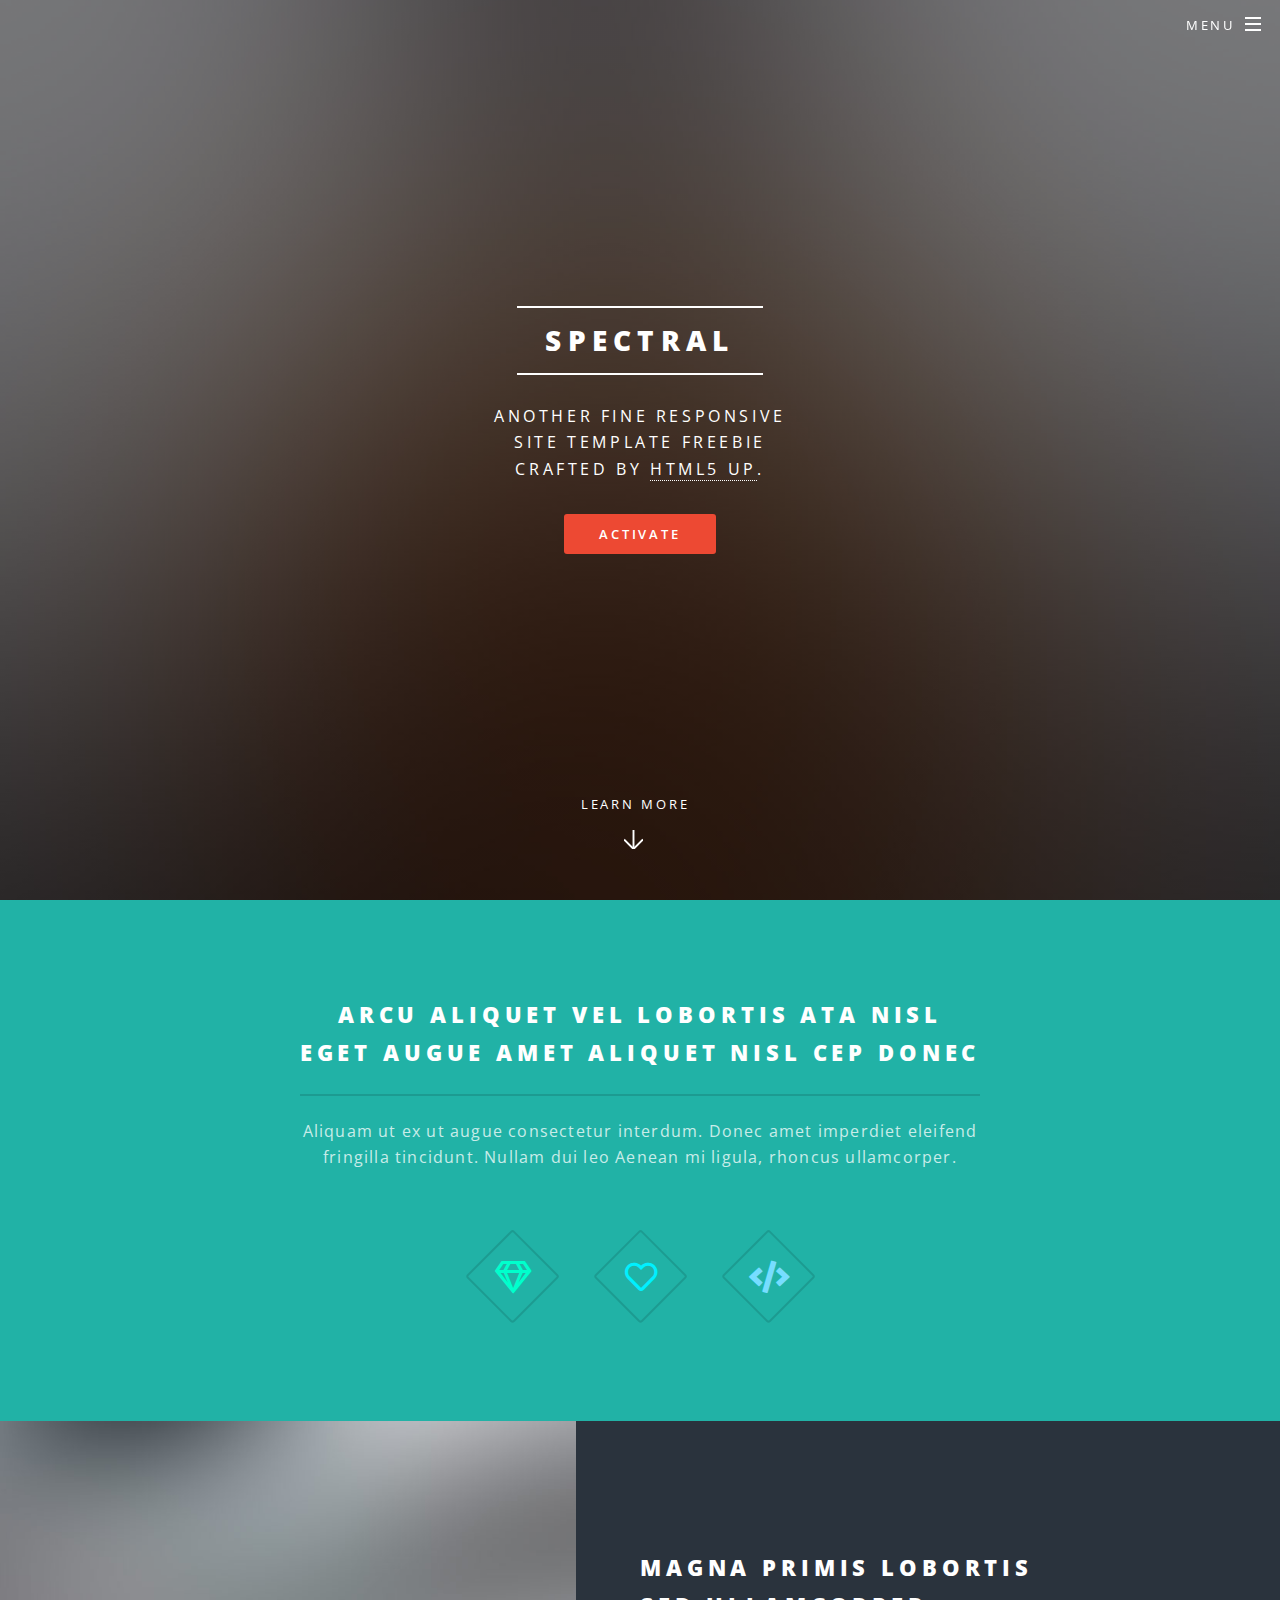
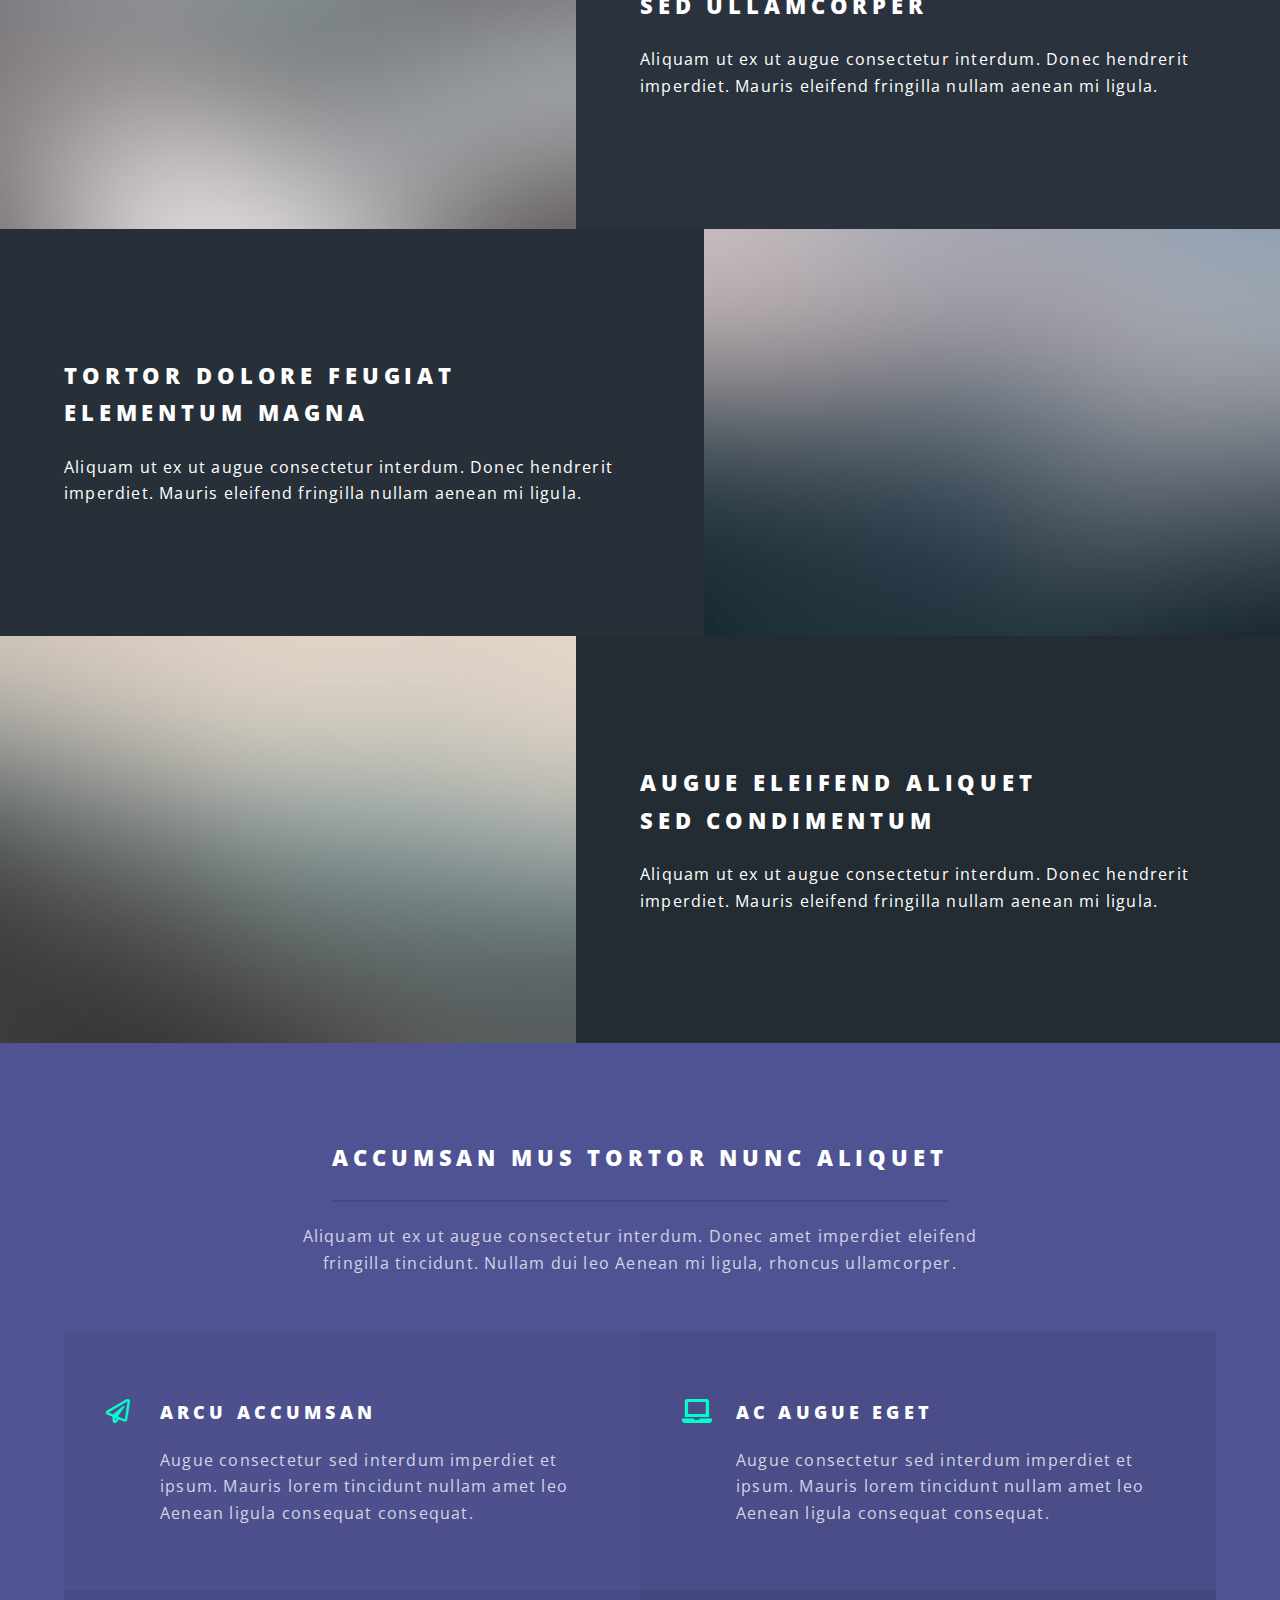
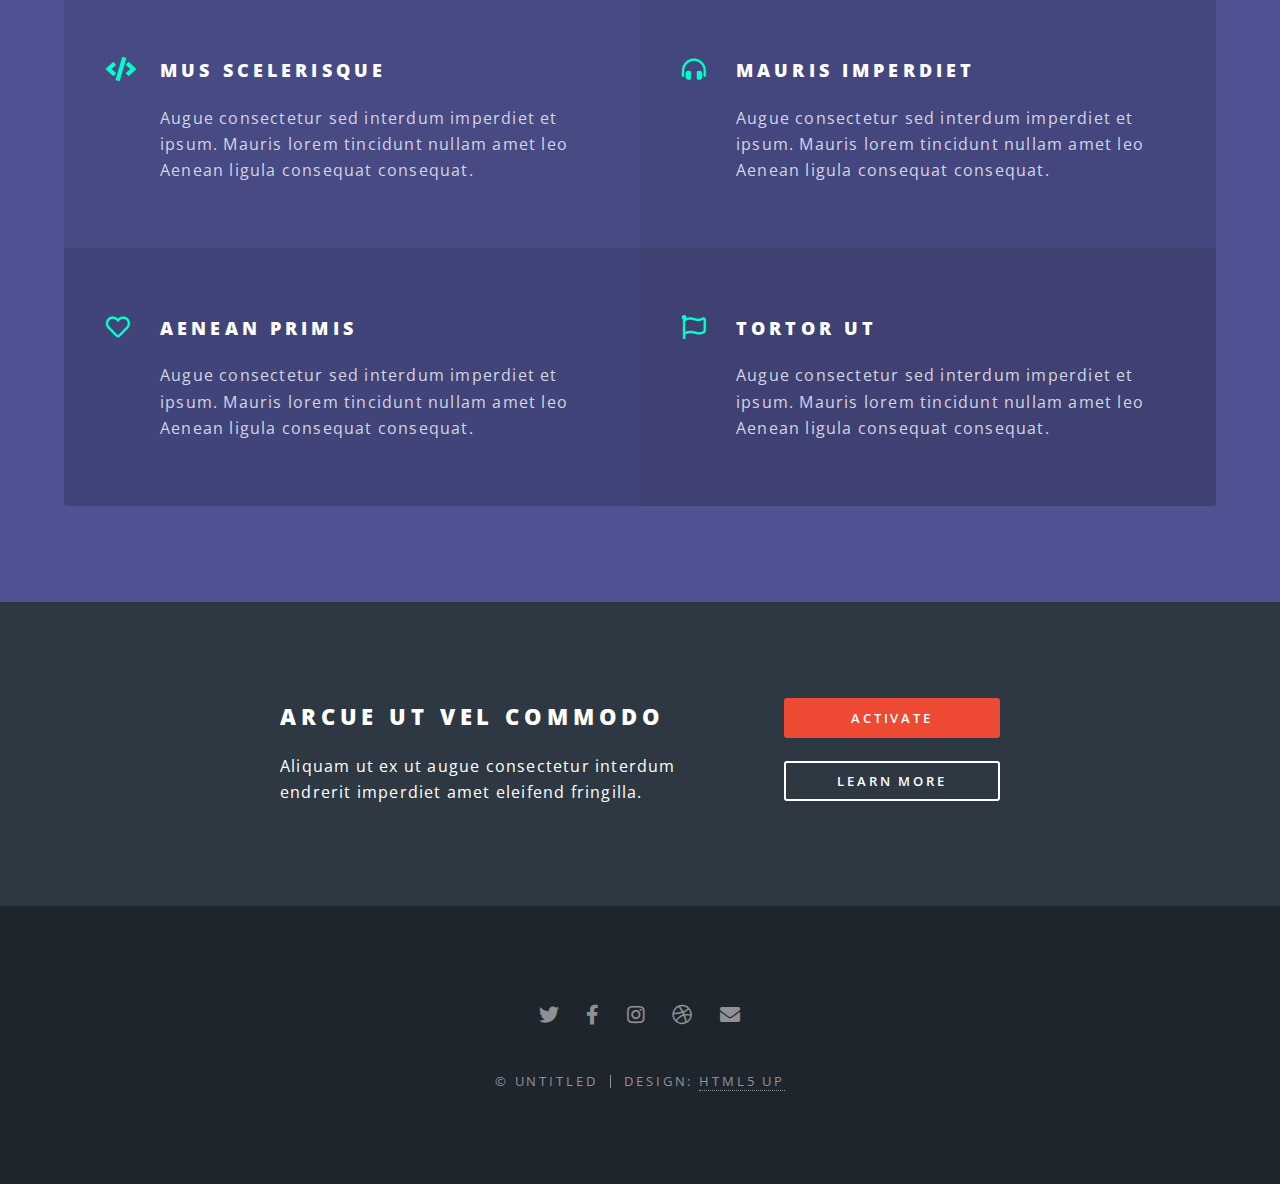
<file: index.html>
<!DOCTYPE HTML>
<!--
	Spectral by HTML5 UP
	html5up.net | @ajlkn
	Free for personal and commercial use under the CCA 3.0 license (html5up.net/license)
-->
<html>
	<head>
		<title>Spectral by HTML5 UP</title>
		<meta charset="utf-8" />
		<meta name="viewport" content="width=device-width, initial-scale=1, user-scalable=no" />
		<link rel="stylesheet" href="assets/css/main.css" />
		<noscript><link rel="stylesheet" href="assets/css/noscript.css" /></noscript>
	</head>
	<body class="landing is-preload">

		<!-- Page Wrapper -->
			<div id="page-wrapper">

				<!-- Header -->
					<header id="header" class="alt">
						<h1><a href="index.html">Spectral</a></h1>
						<nav id="nav">
							<ul>
								<li class="special">
									<a href="#menu" class="menuToggle"><span>Menu</span></a>
									<div id="menu">
										<ul>
											<li><a href="index.html">Home</a></li>
											<li><a href="generic.html">Generic</a></li>
											<li><a href="elements.html">Elements</a></li>
											<li><a href="#">Sign Up</a></li>
											<li><a href="#">Log In</a></li>
										</ul>
									</div>
								</li>
							</ul>
						</nav>
					</header>

				<!-- Banner -->
					<section id="banner">
						<div class="inner">
							<h2>Spectral</h2>
							<p>Another fine responsive<br />
							site template freebie<br />
							crafted by <a href="http://html5up.net">HTML5 UP</a>.</p>
							<ul class="actions special">
								<li><a href="#" class="button primary">Activate</a></li>
							</ul>
						</div>
						<a href="#one" class="more scrolly">Learn More</a>
					</section>

				<!-- One -->
					<section id="one" class="wrapper style1 special">
						<div class="inner">
							<header class="major">
								<h2>Arcu aliquet vel lobortis ata nisl<br />
								eget augue amet aliquet nisl cep donec</h2>
								<p>Aliquam ut ex ut augue consectetur interdum. Donec amet imperdiet eleifend<br />
								fringilla tincidunt. Nullam dui leo Aenean mi ligula, rhoncus ullamcorper.</p>
							</header>
							<ul class="icons major">
								<li><span class="icon fa-gem major style1"><span class="label">Lorem</span></span></li>
								<li><span class="icon fa-heart major style2"><span class="label">Ipsum</span></span></li>
								<li><span class="icon solid fa-code major style3"><span class="label">Dolor</span></span></li>
							</ul>
						</div>
					</section>

				<!-- Two -->
					<section id="two" class="wrapper alt style2">
						<section class="spotlight">
							<div class="image"><img src="images/pic01.jpg" alt="" /></div><div class="content">
								<h2>Magna primis lobortis<br />
								sed ullamcorper</h2>
								<p>Aliquam ut ex ut augue consectetur interdum. Donec hendrerit imperdiet. Mauris eleifend fringilla nullam aenean mi ligula.</p>
							</div>
						</section>
						<section class="spotlight">
							<div class="image"><img src="images/pic02.jpg" alt="" /></div><div class="content">
								<h2>Tortor dolore feugiat<br />
								elementum magna</h2>
								<p>Aliquam ut ex ut augue consectetur interdum. Donec hendrerit imperdiet. Mauris eleifend fringilla nullam aenean mi ligula.</p>
							</div>
						</section>
						<section class="spotlight">
							<div class="image"><img src="images/pic03.jpg" alt="" /></div><div class="content">
								<h2>Augue eleifend aliquet<br />
								sed condimentum</h2>
								<p>Aliquam ut ex ut augue consectetur interdum. Donec hendrerit imperdiet. Mauris eleifend fringilla nullam aenean mi ligula.</p>
							</div>
						</section>
					</section>

				<!-- Three -->
					<section id="three" class="wrapper style3 special">
						<div class="inner">
							<header class="major">
								<h2>Accumsan mus tortor nunc aliquet</h2>
								<p>Aliquam ut ex ut augue consectetur interdum. Donec amet imperdiet eleifend<br />
								fringilla tincidunt. Nullam dui leo Aenean mi ligula, rhoncus ullamcorper.</p>
							</header>
							<ul class="features">
								<li class="icon fa-paper-plane">
									<h3>Arcu accumsan</h3>
									<p>Augue consectetur sed interdum imperdiet et ipsum. Mauris lorem tincidunt nullam amet leo Aenean ligula consequat consequat.</p>
								</li>
								<li class="icon solid fa-laptop">
									<h3>Ac Augue Eget</h3>
									<p>Augue consectetur sed interdum imperdiet et ipsum. Mauris lorem tincidunt nullam amet leo Aenean ligula consequat consequat.</p>
								</li>
								<li class="icon solid fa-code">
									<h3>Mus Scelerisque</h3>
									<p>Augue consectetur sed interdum imperdiet et ipsum. Mauris lorem tincidunt nullam amet leo Aenean ligula consequat consequat.</p>
								</li>
								<li class="icon solid fa-headphones-alt">
									<h3>Mauris Imperdiet</h3>
									<p>Augue consectetur sed interdum imperdiet et ipsum. Mauris lorem tincidunt nullam amet leo Aenean ligula consequat consequat.</p>
								</li>
								<li class="icon fa-heart">
									<h3>Aenean Primis</h3>
									<p>Augue consectetur sed interdum imperdiet et ipsum. Mauris lorem tincidunt nullam amet leo Aenean ligula consequat consequat.</p>
								</li>
								<li class="icon fa-flag">
									<h3>Tortor Ut</h3>
									<p>Augue consectetur sed interdum imperdiet et ipsum. Mauris lorem tincidunt nullam amet leo Aenean ligula consequat consequat.</p>
								</li>
							</ul>
						</div>
					</section>

				<!-- CTA -->
					<section id="cta" class="wrapper style4">
						<div class="inner">
							<header>
								<h2>Arcue ut vel commodo</h2>
								<p>Aliquam ut ex ut augue consectetur interdum endrerit imperdiet amet eleifend fringilla.</p>
							</header>
							<ul class="actions stacked">
								<li><a href="#" class="button fit primary">Activate</a></li>
								<li><a href="#" class="button fit">Learn More</a></li>
							</ul>
						</div>
					</section>

				<!-- Footer -->
					<footer id="footer">
						<ul class="icons">
							<li><a href="#" class="icon brands fa-twitter"><span class="label">Twitter</span></a></li>
							<li><a href="#" class="icon brands fa-facebook-f"><span class="label">Facebook</span></a></li>
							<li><a href="#" class="icon brands fa-instagram"><span class="label">Instagram</span></a></li>
							<li><a href="#" class="icon brands fa-dribbble"><span class="label">Dribbble</span></a></li>
							<li><a href="#" class="icon solid fa-envelope"><span class="label">Email</span></a></li>
						</ul>
						<ul class="copyright">
							<li>&copy; Untitled</li><li>Design: <a href="http://html5up.net">HTML5 UP</a></li>
						</ul>
					</footer>

			</div>

		<!-- Scripts -->
			<script src="assets/js/jquery.min.js"></script>
			<script src="assets/js/jquery.scrollex.min.js"></script>
			<script src="assets/js/jquery.scrolly.min.js"></script>
			<script src="assets/js/browser.min.js"></script>
			<script src="assets/js/breakpoints.min.js"></script>
			<script src="assets/js/util.js"></script>
			<script src="assets/js/main.js"></script>

	</body>
</html>
</file>
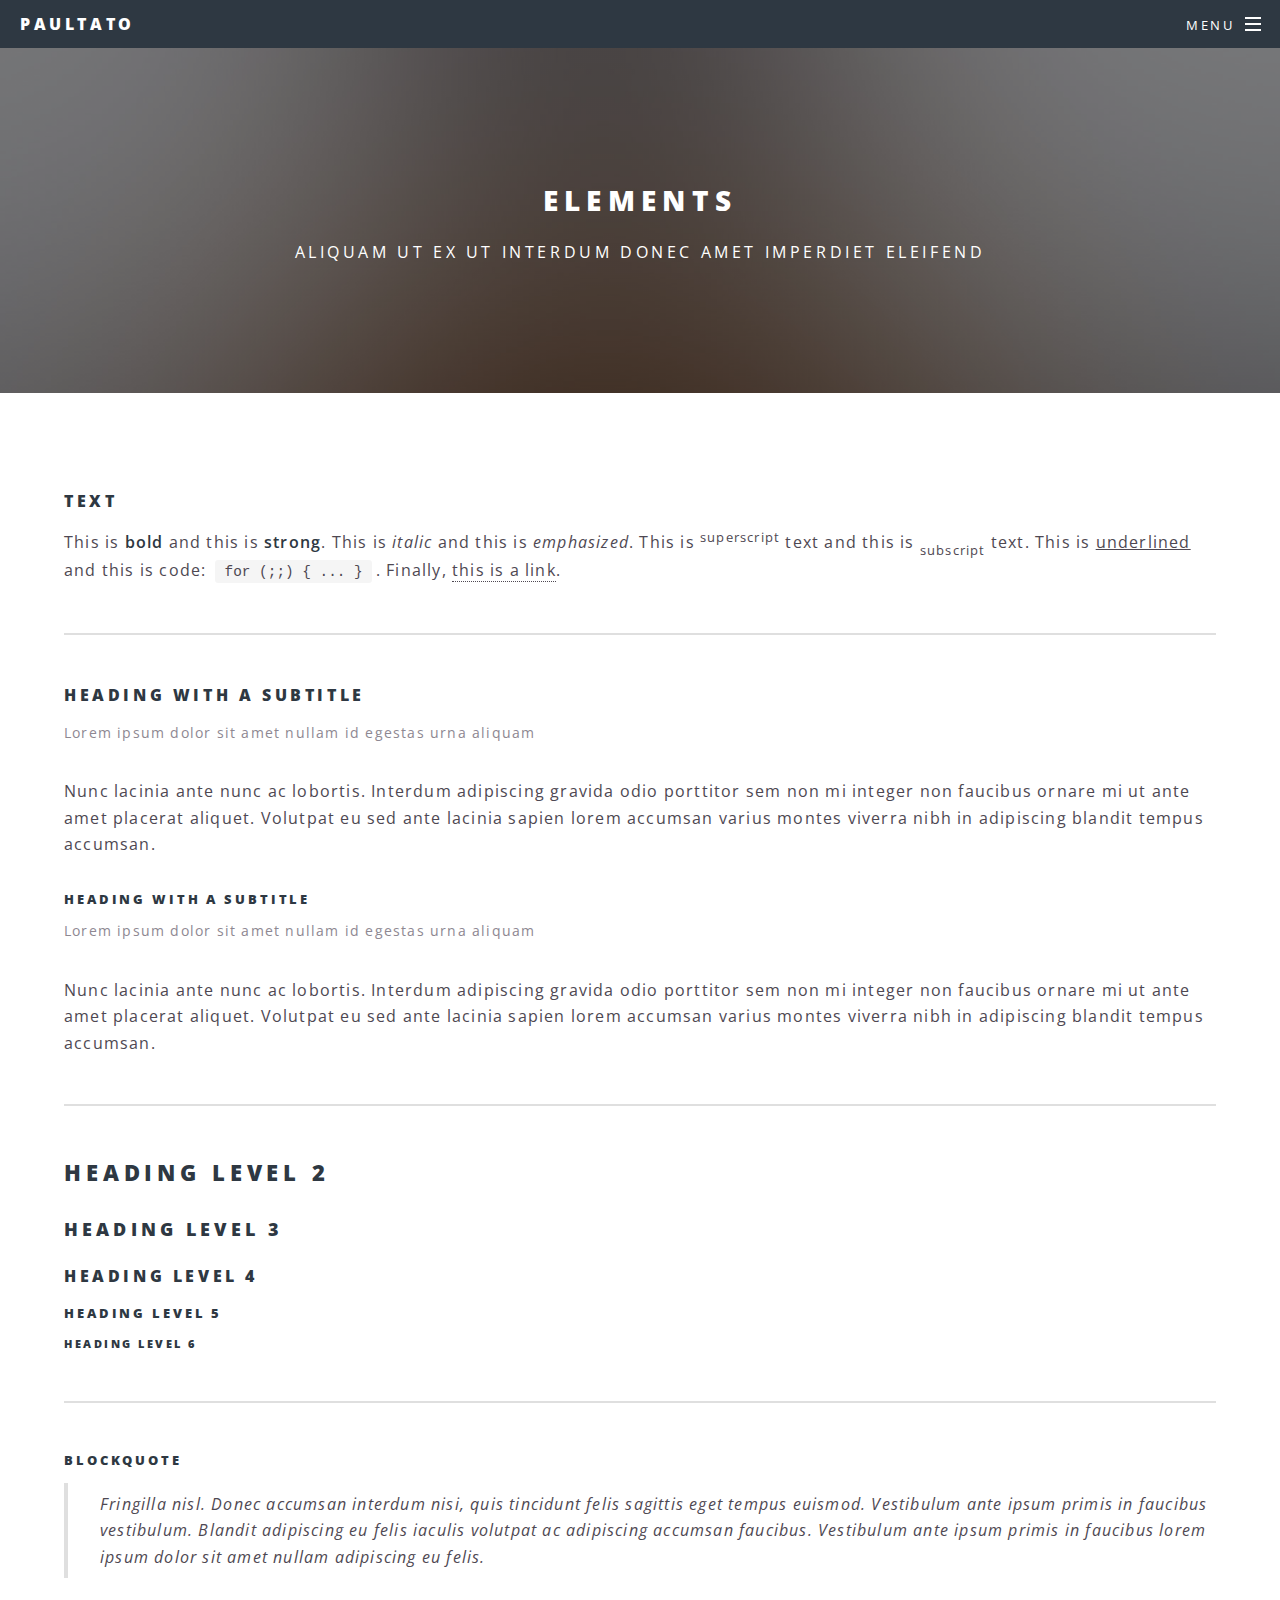
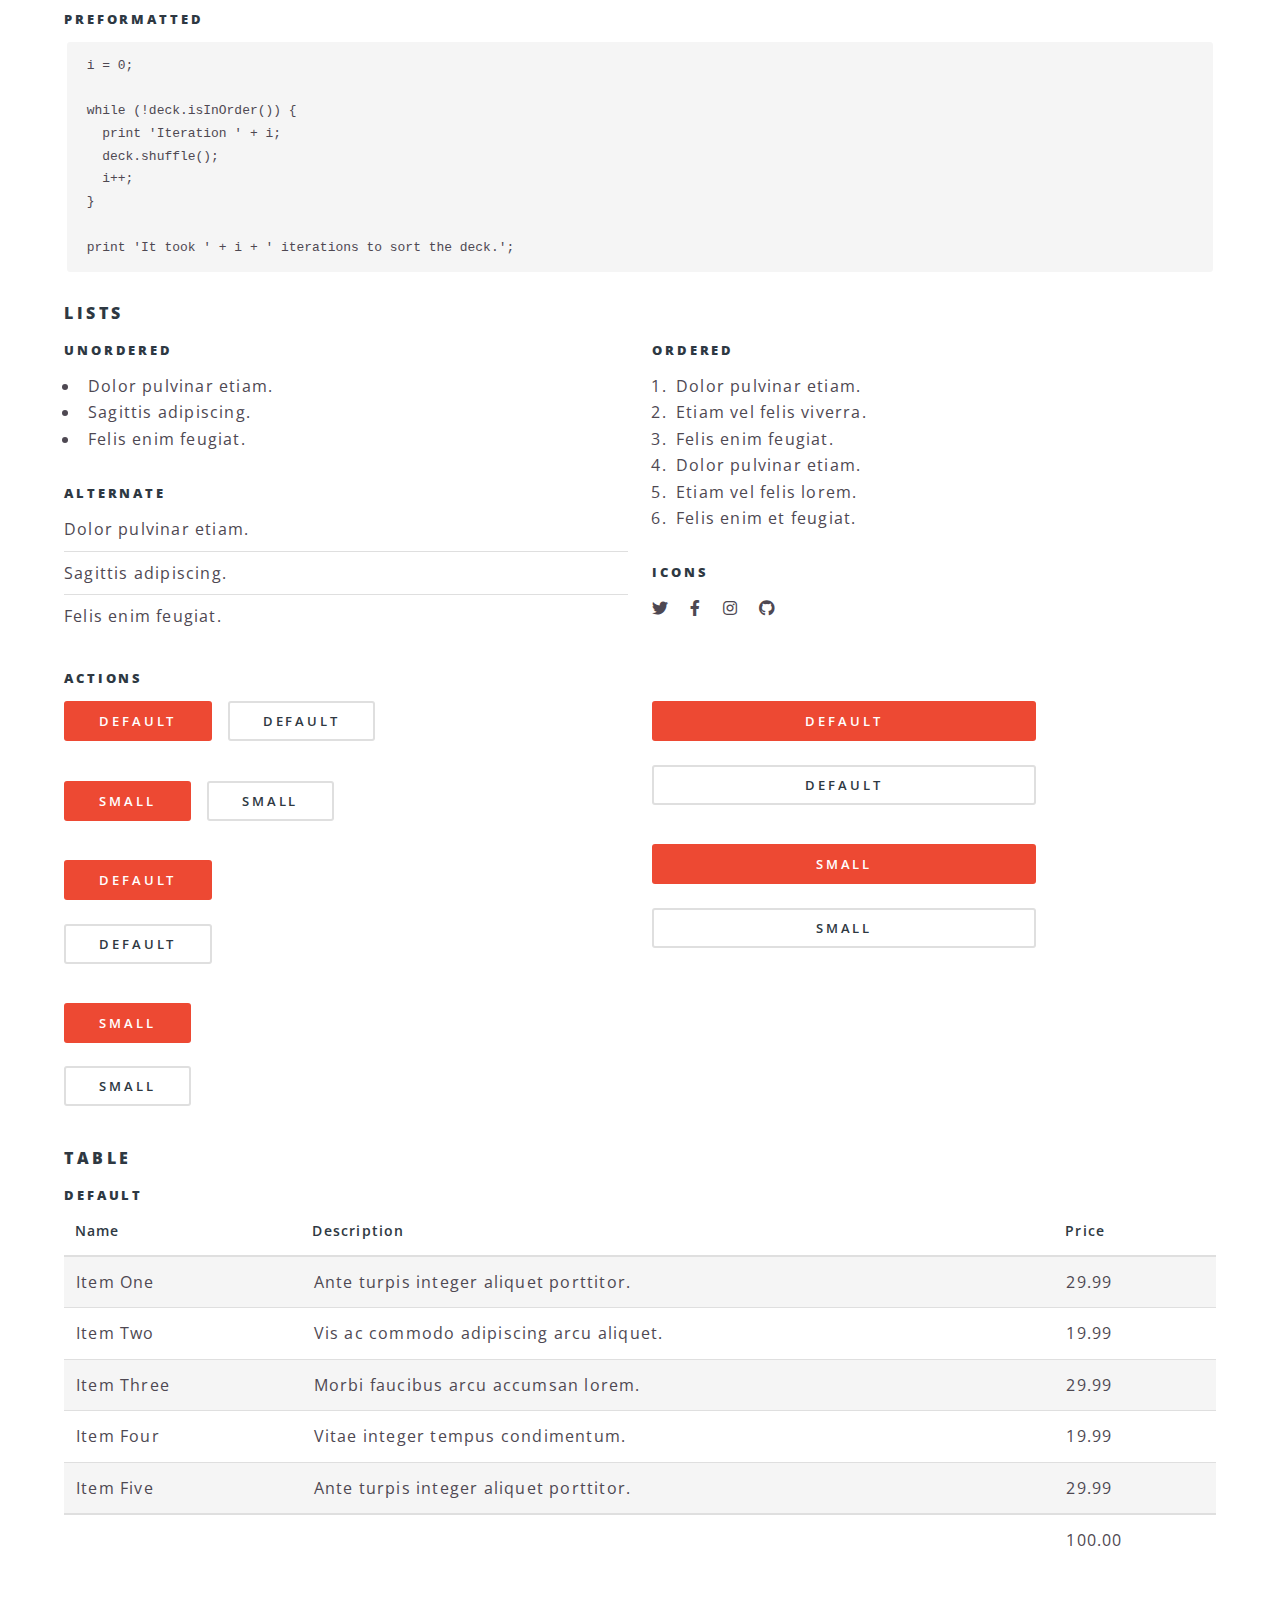
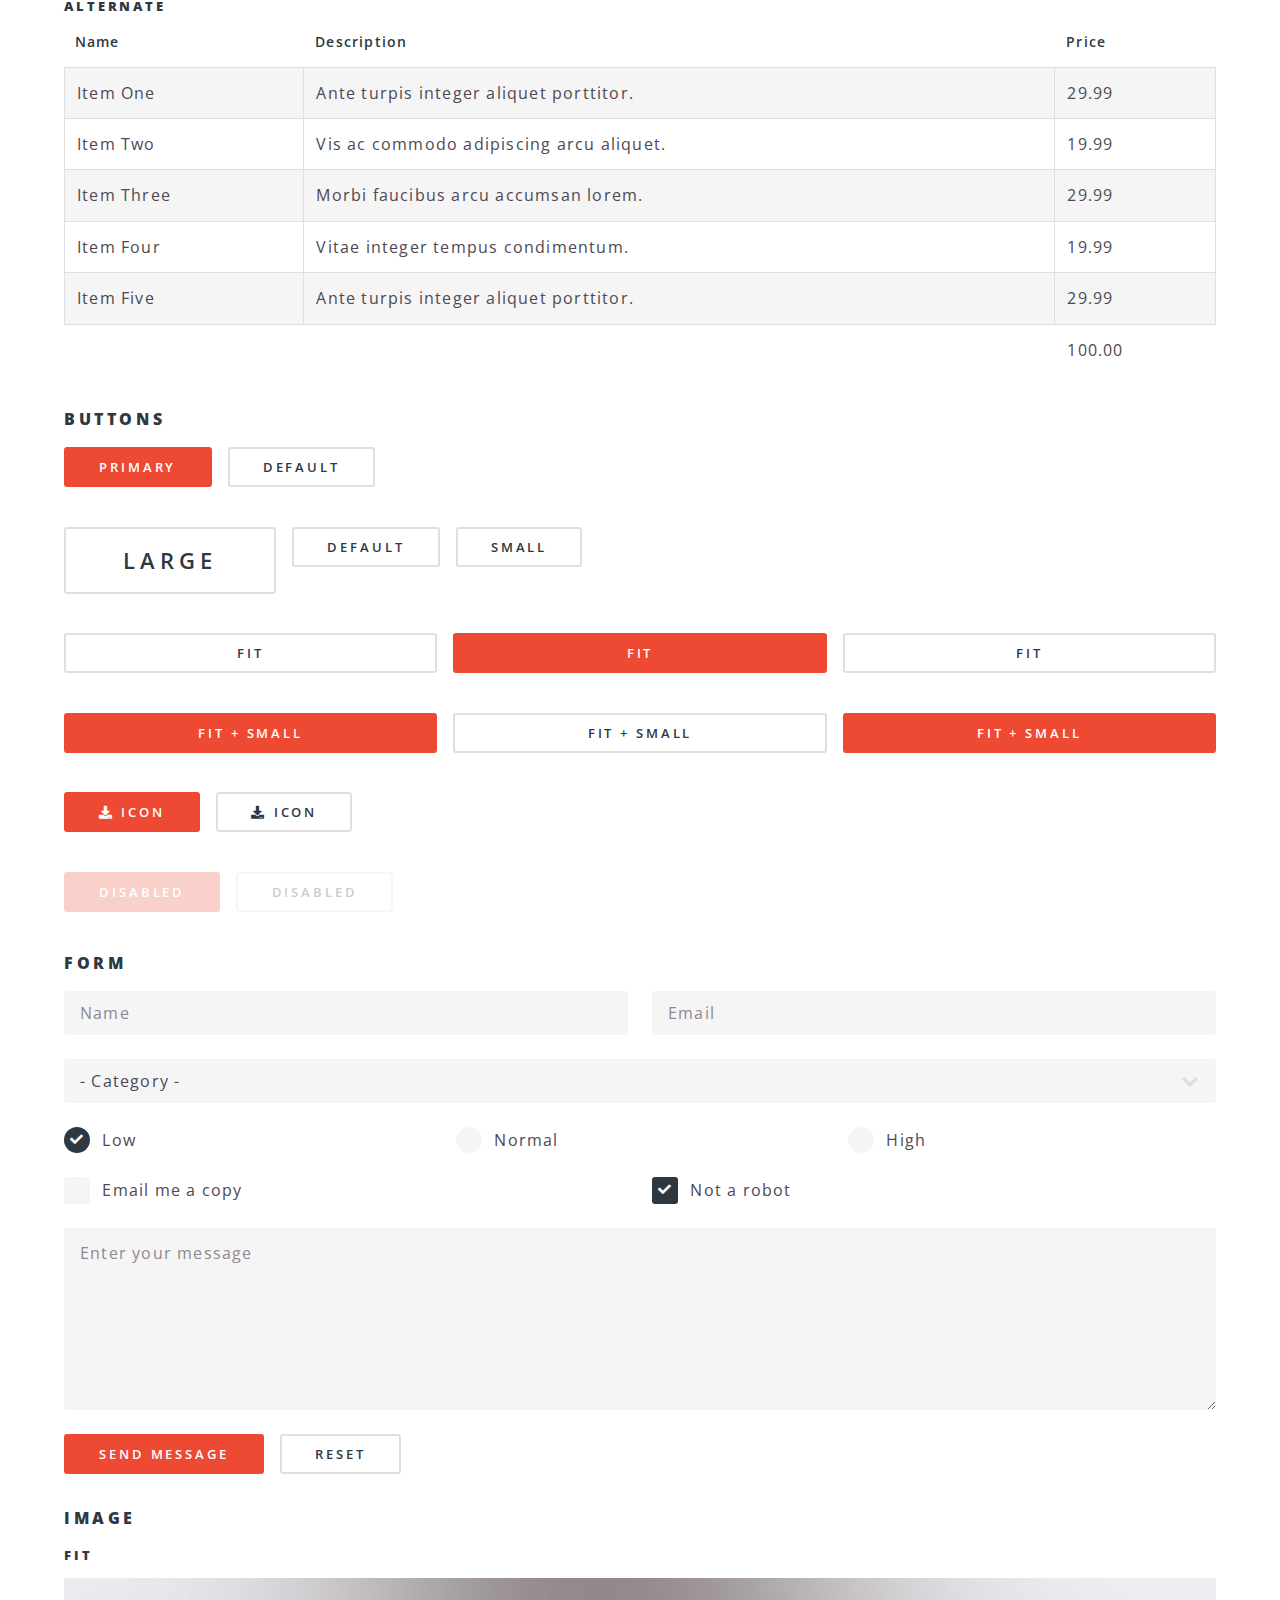
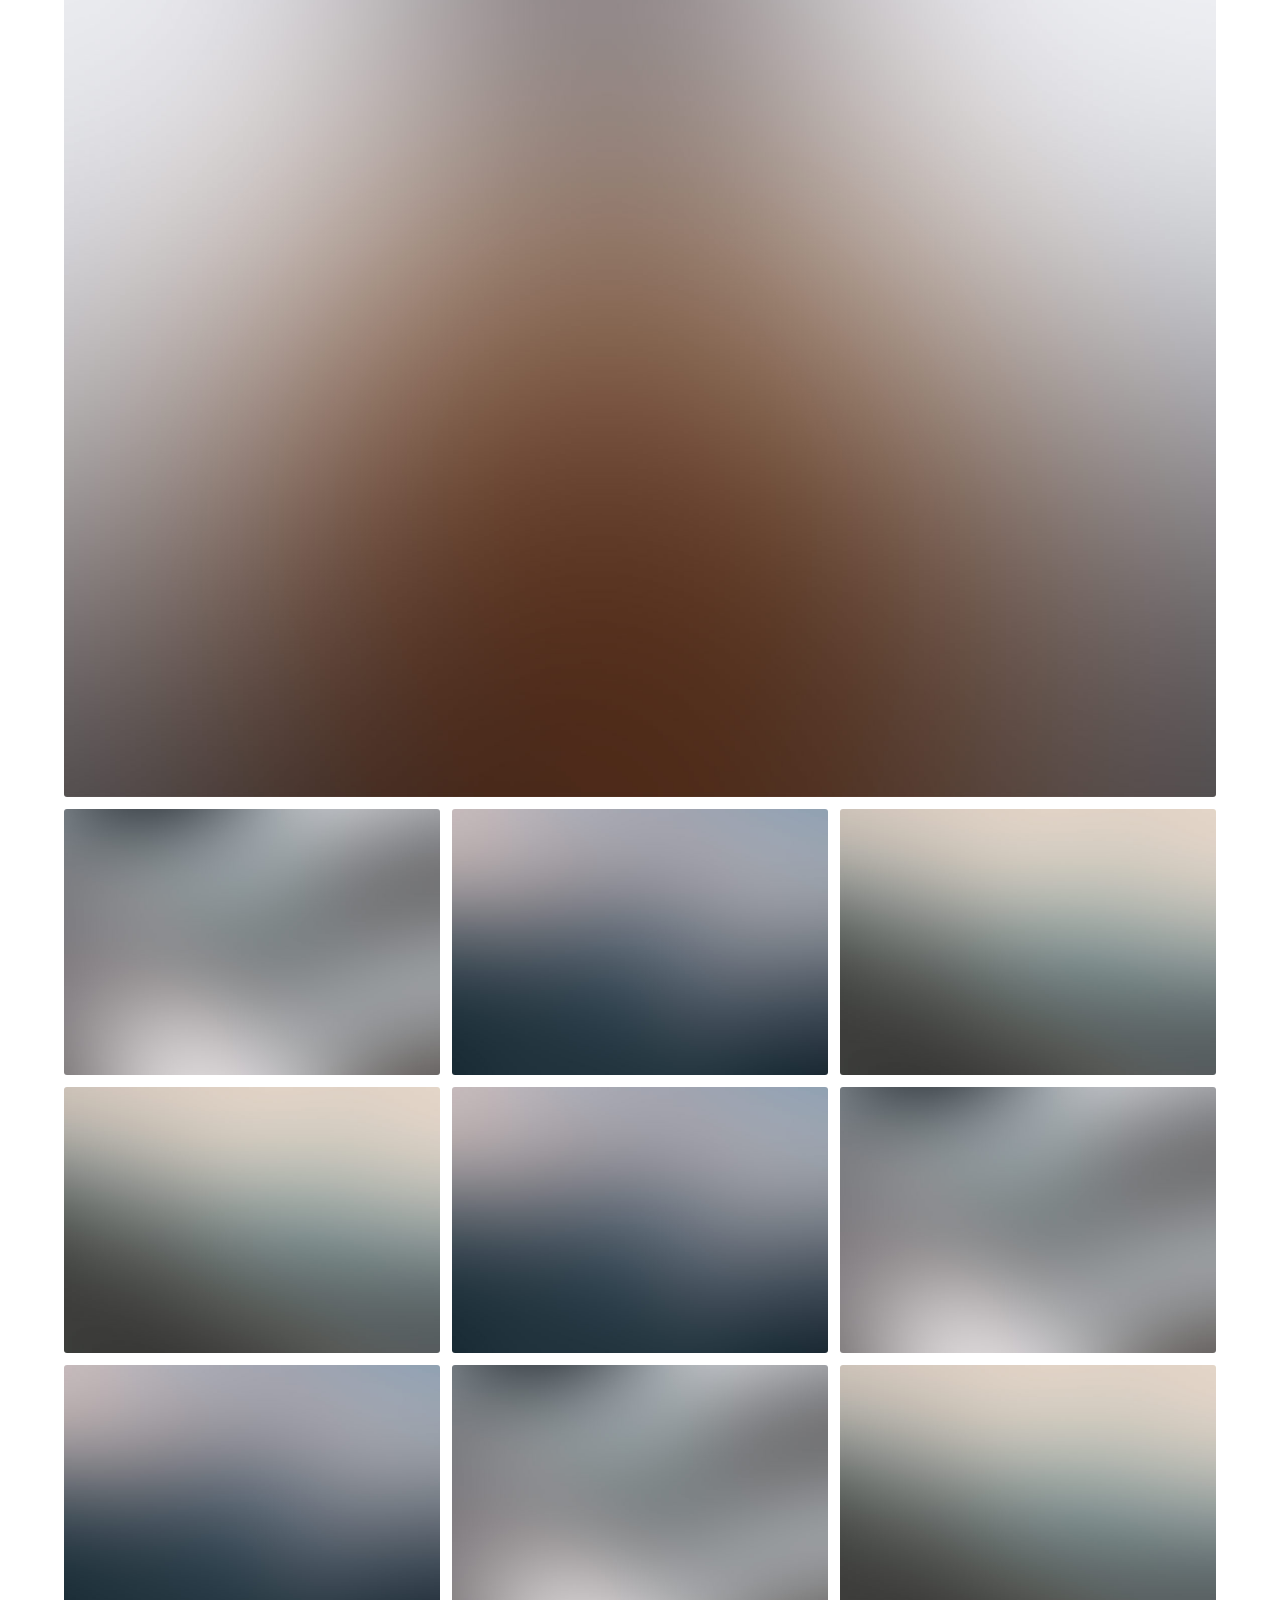
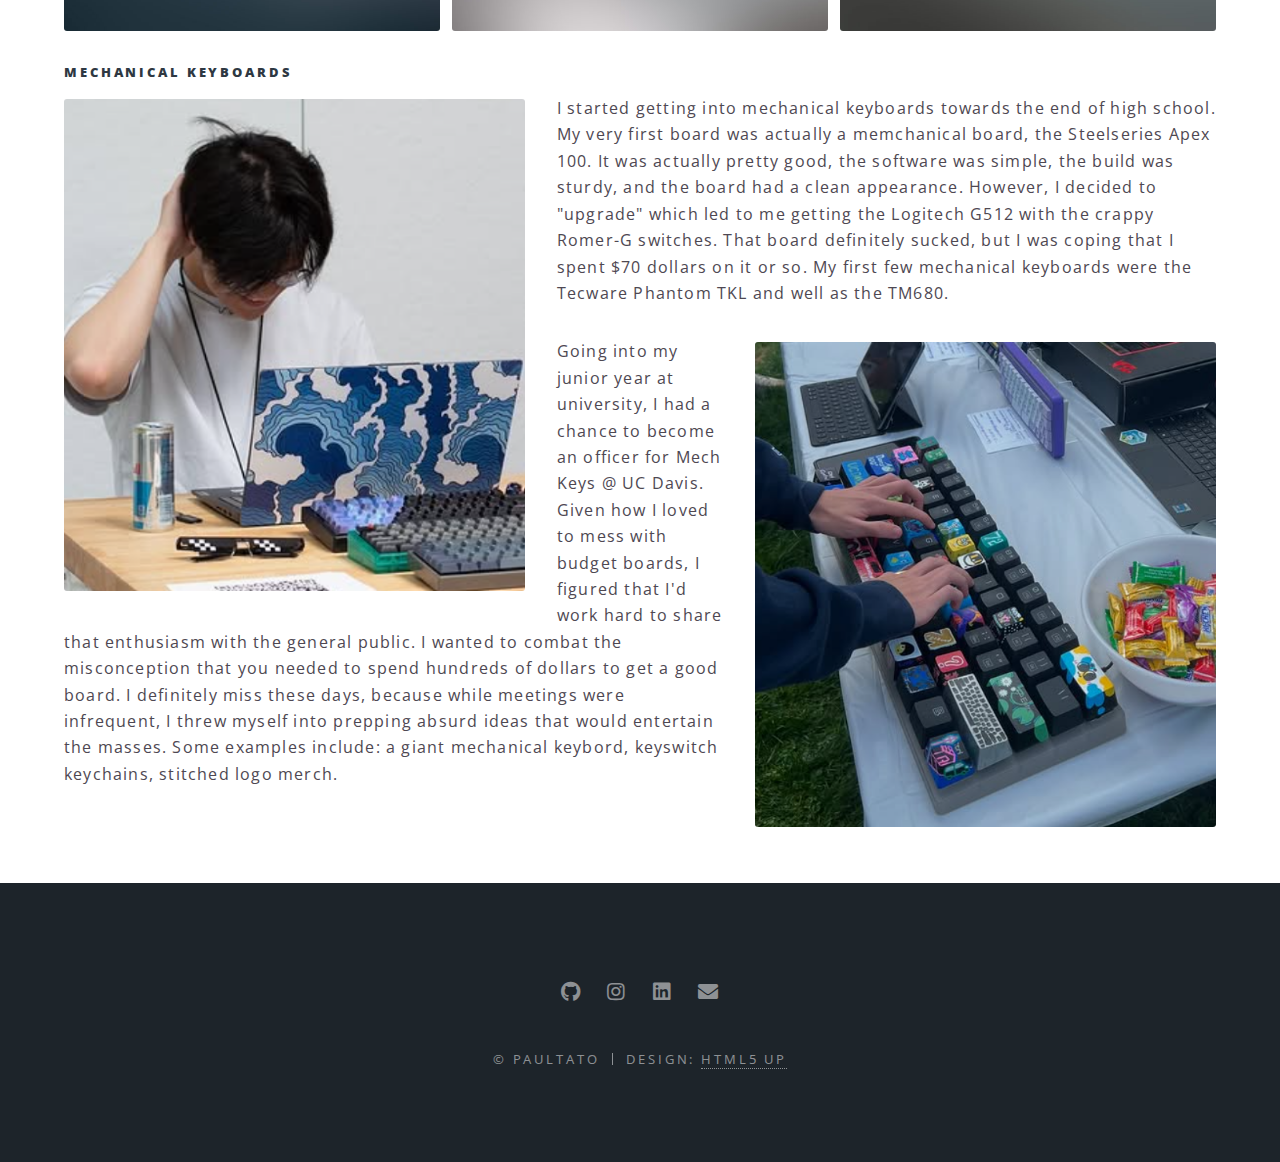
<file: elements.html>
<!DOCTYPE HTML>
<!--
	Spectral by HTML5 UP
	html5up.net | @ajlkn
	Free for personal and commercial use under the CCA 3.0 license (html5up.net/license)
-->
<html>
	<head>
		<title>Paul's Portfolio</title>
		<meta charset="utf-8" />
		<meta name="viewport" content="width=device-width, initial-scale=1, user-scalable=no" />
		<link rel="stylesheet" href="assets/css/main.css" />
		<noscript><link rel="stylesheet" href="assets/css/noscript.css" /></noscript>
	</head>
	<body class="is-preload">

		<!-- Page Wrapper -->
			<div id="page-wrapper">

				<!-- Header -->
					<header id="header">
						<h1><a href="index.html">PaulTato</a></h1>
						<nav id="nav">
							<ul>
								<li class="special">
									<a href="#menu" class="menuToggle"><span>Menu</span></a>
									<div id="menu">
										<ul>
											<li><a href="index.html">Home</a></li>
											<li><a href="generic.html">Resume</a></li>
											<li><a href="elements.html">Fun</a></li>
										</ul>
									</div>
								</li>
							</ul>
						</nav>
					</header>

				<!-- Main -->
					<article id="main">
						<header>
							<h2>Elements</h2>
							<p>Aliquam ut ex ut interdum donec amet imperdiet eleifend</p>
						</header>
						<section class="wrapper style5">
							<div class="inner">

								<section>
									<h4>Text</h4>
									<p>This is <b>bold</b> and this is <strong>strong</strong>. This is <i>italic</i> and this is <em>emphasized</em>.
									This is <sup>superscript</sup> text and this is <sub>subscript</sub> text.
									This is <u>underlined</u> and this is code: <code>for (;;) { ... }</code>. Finally, <a href="#">this is a link</a>.</p>
									<hr />
									<header>
										<h4>Heading with a Subtitle</h4>
										<p>Lorem ipsum dolor sit amet nullam id egestas urna aliquam</p>
									</header>
									<p>Nunc lacinia ante nunc ac lobortis. Interdum adipiscing gravida odio porttitor sem non mi integer non faucibus ornare mi ut ante amet placerat aliquet. Volutpat eu sed ante lacinia sapien lorem accumsan varius montes viverra nibh in adipiscing blandit tempus accumsan.</p>
									<header>
										<h5>Heading with a Subtitle</h5>
										<p>Lorem ipsum dolor sit amet nullam id egestas urna aliquam</p>
									</header>
									<p>Nunc lacinia ante nunc ac lobortis. Interdum adipiscing gravida odio porttitor sem non mi integer non faucibus ornare mi ut ante amet placerat aliquet. Volutpat eu sed ante lacinia sapien lorem accumsan varius montes viverra nibh in adipiscing blandit tempus accumsan.</p>
									<hr />
									<h2>Heading Level 2</h2>
									<h3>Heading Level 3</h3>
									<h4>Heading Level 4</h4>
									<h5>Heading Level 5</h5>
									<h6>Heading Level 6</h6>
									<hr />
									<h5>Blockquote</h5>
									<blockquote>Fringilla nisl. Donec accumsan interdum nisi, quis tincidunt felis sagittis eget tempus euismod. Vestibulum ante ipsum primis in faucibus vestibulum. Blandit adipiscing eu felis iaculis volutpat ac adipiscing accumsan faucibus. Vestibulum ante ipsum primis in faucibus lorem ipsum dolor sit amet nullam adipiscing eu felis.</blockquote>
									<h5>Preformatted</h5>
									<pre><code>i = 0;

while (!deck.isInOrder()) {
  print 'Iteration ' + i;
  deck.shuffle();
  i++;
}

print 'It took ' + i + ' iterations to sort the deck.';</code></pre>
								</section>

								<section>
									<h4>Lists</h4>
									<div class="row">
										<div class="col-6 col-12-medium">
											<h5>Unordered</h5>
											<ul>
												<li>Dolor pulvinar etiam.</li>
												<li>Sagittis adipiscing.</li>
												<li>Felis enim feugiat.</li>
											</ul>
											<h5>Alternate</h5>
											<ul class="alt">
												<li>Dolor pulvinar etiam.</li>
												<li>Sagittis adipiscing.</li>
												<li>Felis enim feugiat.</li>
											</ul>
										</div>
										<div class="col-6 col-12-medium">
											<h5>Ordered</h5>
											<ol>
												<li>Dolor pulvinar etiam.</li>
												<li>Etiam vel felis viverra.</li>
												<li>Felis enim feugiat.</li>
												<li>Dolor pulvinar etiam.</li>
												<li>Etiam vel felis lorem.</li>
												<li>Felis enim et feugiat.</li>
											</ol>
											<h5>Icons</h5>
											<ul class="icons">
												<li><a href="#" class="icon brands fa-twitter"><span class="label">Twitter</span></a></li>
												<li><a href="#" class="icon brands fa-facebook-f"><span class="label">Facebook</span></a></li>
												<li><a href="#" class="icon brands fa-instagram"><span class="label">Instagram</span></a></li>
												<li><a href="#" class="icon brands fa-github"><span class="label">Github</span></a></li>
											</ul>
										</div>
									</div>
									<h5>Actions</h5>
									<div class="row">
										<div class="col-6 col-12-medium">
											<ul class="actions">
												<li><a href="#" class="button primary">Default</a></li>
												<li><a href="#" class="button">Default</a></li>
											</ul>
											<ul class="actions small">
												<li><a href="#" class="button primary small">Small</a></li>
												<li><a href="#" class="button small">Small</a></li>
											</ul>
											<ul class="actions stacked">
												<li><a href="#" class="button primary">Default</a></li>
												<li><a href="#" class="button">Default</a></li>
											</ul>
											<ul class="actions stacked">
												<li><a href="#" class="button primary small">Small</a></li>
												<li><a href="#" class="button small">Small</a></li>
											</ul>
										</div>
										<div class="col-6 col-12-medium">
											<ul class="actions stacked">
												<li><a href="#" class="button primary fit">Default</a></li>
												<li><a href="#" class="button fit">Default</a></li>
											</ul>
											<ul class="actions stacked">
												<li><a href="#" class="button primary small fit">Small</a></li>
												<li><a href="#" class="button small fit">Small</a></li>
											</ul>
										</div>
									</div>
								</section>

								<section>
									<h4>Table</h4>
									<h5>Default</h5>
									<div class="table-wrapper">
										<table>
											<thead>
												<tr>
													<th>Name</th>
													<th>Description</th>
													<th>Price</th>
												</tr>
											</thead>
											<tbody>
												<tr>
													<td>Item One</td>
													<td>Ante turpis integer aliquet porttitor.</td>
													<td>29.99</td>
												</tr>
												<tr>
													<td>Item Two</td>
													<td>Vis ac commodo adipiscing arcu aliquet.</td>
													<td>19.99</td>
												</tr>
												<tr>
													<td>Item Three</td>
													<td> Morbi faucibus arcu accumsan lorem.</td>
													<td>29.99</td>
												</tr>
												<tr>
													<td>Item Four</td>
													<td>Vitae integer tempus condimentum.</td>
													<td>19.99</td>
												</tr>
												<tr>
													<td>Item Five</td>
													<td>Ante turpis integer aliquet porttitor.</td>
													<td>29.99</td>
												</tr>
											</tbody>
											<tfoot>
												<tr>
													<td colspan="2"></td>
													<td>100.00</td>
												</tr>
											</tfoot>
										</table>
									</div>

									<h5>Alternate</h5>
									<div class="table-wrapper">
										<table class="alt">
											<thead>
												<tr>
													<th>Name</th>
													<th>Description</th>
													<th>Price</th>
												</tr>
											</thead>
											<tbody>
												<tr>
													<td>Item One</td>
													<td>Ante turpis integer aliquet porttitor.</td>
													<td>29.99</td>
												</tr>
												<tr>
													<td>Item Two</td>
													<td>Vis ac commodo adipiscing arcu aliquet.</td>
													<td>19.99</td>
												</tr>
												<tr>
													<td>Item Three</td>
													<td> Morbi faucibus arcu accumsan lorem.</td>
													<td>29.99</td>
												</tr>
												<tr>
													<td>Item Four</td>
													<td>Vitae integer tempus condimentum.</td>
													<td>19.99</td>
												</tr>
												<tr>
													<td>Item Five</td>
													<td>Ante turpis integer aliquet porttitor.</td>
													<td>29.99</td>
												</tr>
											</tbody>
											<tfoot>
												<tr>
													<td colspan="2"></td>
													<td>100.00</td>
												</tr>
											</tfoot>
										</table>
									</div>
								</section>

								<section>
									<h4>Buttons</h4>
									<ul class="actions">
										<li><a href="#" class="button primary">Primary</a></li>
										<li><a href="#" class="button">Default</a></li>
									</ul>
									<ul class="actions">
										<li><a href="#" class="button large">Large</a></li>
										<li><a href="#" class="button">Default</a></li>
										<li><a href="#" class="button small">Small</a></li>
									</ul>
									<ul class="actions fit">
										<li><a href="#" class="button fit">Fit</a></li>
										<li><a href="#" class="button primary fit">Fit</a></li>
										<li><a href="#" class="button fit">Fit</a></li>
									</ul>
									<ul class="actions fit small">
										<li><a href="#" class="button primary fit small">Fit + Small</a></li>
										<li><a href="#" class="button fit small">Fit + Small</a></li>
										<li><a href="#" class="button primary fit small">Fit + Small</a></li>
									</ul>
									<ul class="actions">
										<li><a href="#" class="button primary icon solid fa-download">Icon</a></li>
										<li><a href="#" class="button icon solid fa-download">Icon</a></li>
									</ul>
									<ul class="actions">
										<li><span class="button primary disabled">Disabled</span></li>
										<li><span class="button disabled">Disabled</span></li>
									</ul>
								</section>

								<section>
									<h4>Form</h4>
									<form method="post" action="#">
										<div class="row gtr-uniform">
											<div class="col-6 col-12-xsmall">
												<input type="text" name="demo-name" id="demo-name" value="" placeholder="Name" />
											</div>
											<div class="col-6 col-12-xsmall">
												<input type="email" name="demo-email" id="demo-email" value="" placeholder="Email" />
											</div>
											<div class="col-12">
												<select name="demo-category" id="demo-category">
													<option value="">- Category -</option>
													<option value="1">Manufacturing</option>
													<option value="1">Shipping</option>
													<option value="1">Administration</option>
													<option value="1">Human Resources</option>
												</select>
											</div>
											<div class="col-4 col-12-small">
												<input type="radio" id="demo-priority-low" name="demo-priority" checked>
												<label for="demo-priority-low">Low</label>
											</div>
											<div class="col-4 col-12-small">
												<input type="radio" id="demo-priority-normal" name="demo-priority">
												<label for="demo-priority-normal">Normal</label>
											</div>
											<div class="col-4 col-12-small">
												<input type="radio" id="demo-priority-high" name="demo-priority">
												<label for="demo-priority-high">High</label>
											</div>
											<div class="col-6 col-12-small">
												<input type="checkbox" id="demo-copy" name="demo-copy">
												<label for="demo-copy">Email me a copy</label>
											</div>
											<div class="col-6 col-12-small">
												<input type="checkbox" id="demo-human" name="demo-human" checked>
												<label for="demo-human">Not a robot</label>
											</div>
											<div class="col-12">
												<textarea name="demo-message" id="demo-message" placeholder="Enter your message" rows="6"></textarea>
											</div>
											<div class="col-12">
												<ul class="actions">
													<li><input type="submit" value="Send Message" class="primary" /></li>
													<li><input type="reset" value="Reset" /></li>
												</ul>
											</div>
										</div>
									</form>
								</section>

								<section>
									<h4>Image</h4>
									<h5>Fit</h5>
									<div class="box alt">
										<div class="row gtr-50 gtr-uniform">
											<div class="col-12"><span class="image fit"><img src="images/banner.jpg" alt="" /></span></div>
											<div class="col-4"><span class="image fit"><img src="images/pic01.jpg" alt="" /></span></div>
											<div class="col-4"><span class="image fit"><img src="images/pic02.jpg" alt="" /></span></div>
											<div class="col-4"><span class="image fit"><img src="images/pic03.jpg" alt="" /></span></div>
											<div class="col-4"><span class="image fit"><img src="images/pic03.jpg" alt="" /></span></div>
											<div class="col-4"><span class="image fit"><img src="images/pic02.jpg" alt="" /></span></div>
											<div class="col-4"><span class="image fit"><img src="images/pic01.jpg" alt="" /></span></div>
											<div class="col-4"><span class="image fit"><img src="images/pic02.jpg" alt="" /></span></div>
											<div class="col-4"><span class="image fit"><img src="images/pic01.jpg" alt="" /></span></div>
											<div class="col-4"><span class="image fit"><img src="images/pic03.jpg" alt="" /></span></div>
										</div>
									</div>
									<h5>Mechanical Keyboards</h5>
									<p><span class="image left"><img src="images/Paul-Mech-Img.png" alt="" /></span>I started getting into mechanical keyboards towards the end of high school. My very first board was actually a memchanical board, the Steelseries Apex 100. It was actually pretty good, the software was simple, the build was sturdy, and the board had a clean appearance. However, I decided to "upgrade" which led to me getting the Logitech G512 with the crappy Romer-G switches. That board definitely sucked, but I was coping that I spent $70 dollars on it or so. My first few mechanical keyboards were the Tecware Phantom TKL and well as the TM680.</p>
									<p><span class="image right"><img src="images/Big Board.png" alt="" /></span>Going into my junior year at university, I had a chance to become an officer for Mech Keys @ UC Davis. Given how I loved to mess with budget boards, I figured that I'd work hard to share that enthusiasm with the general public. I wanted to combat the misconception that you needed to spend hundreds of dollars to get a good board. I definitely miss these days, because while meetings were infrequent, I threw myself into prepping absurd ideas that would entertain the masses. Some examples include: a giant mechanical keybord, keyswitch keychains, stitched logo merch.</p>
								</section>

							</div>
						</section>
					</article>

				<!-- Footer -->
					<footer id="footer">
						<ul class="icons">
							<li><a href="https://github.com/PaulTato-ECE" class="icon brands fa-github"><span class="label">GitHub</span></a></li>
							<li><a href="https://www.instagram.com/paultato21/" class="icon brands fa-instagram"><span class="label">Instagram</span></a></li>
							<li><a href="https://www.linkedin.com/in/paul-truong-ece/" class="icon brands fa-linkedin"><span class="label">LinkedIn</span></a></li>
							<li><a href="mailto:paultatoofficial@gmail.com?subject=Portfolio Inquiry" class="icon solid fa-envelope"><span class="label">Email</span></a></li>
						</ul>
						<ul class="copyright">
							<li>&copy; PaulTato</li><li>Design: <a href="http://html5up.net">HTML5 UP</a></li>
						</ul>
					</footer>

			</div>

		<!-- Scripts -->
			<script src="assets/js/jquery.min.js"></script>
			<script src="assets/js/jquery.scrollex.min.js"></script>
			<script src="assets/js/jquery.scrolly.min.js"></script>
			<script src="assets/js/browser.min.js"></script>
			<script src="assets/js/breakpoints.min.js"></script>
			<script src="assets/js/util.js"></script>
			<script src="assets/js/main.js"></script>

	</body>

</html>
</file>
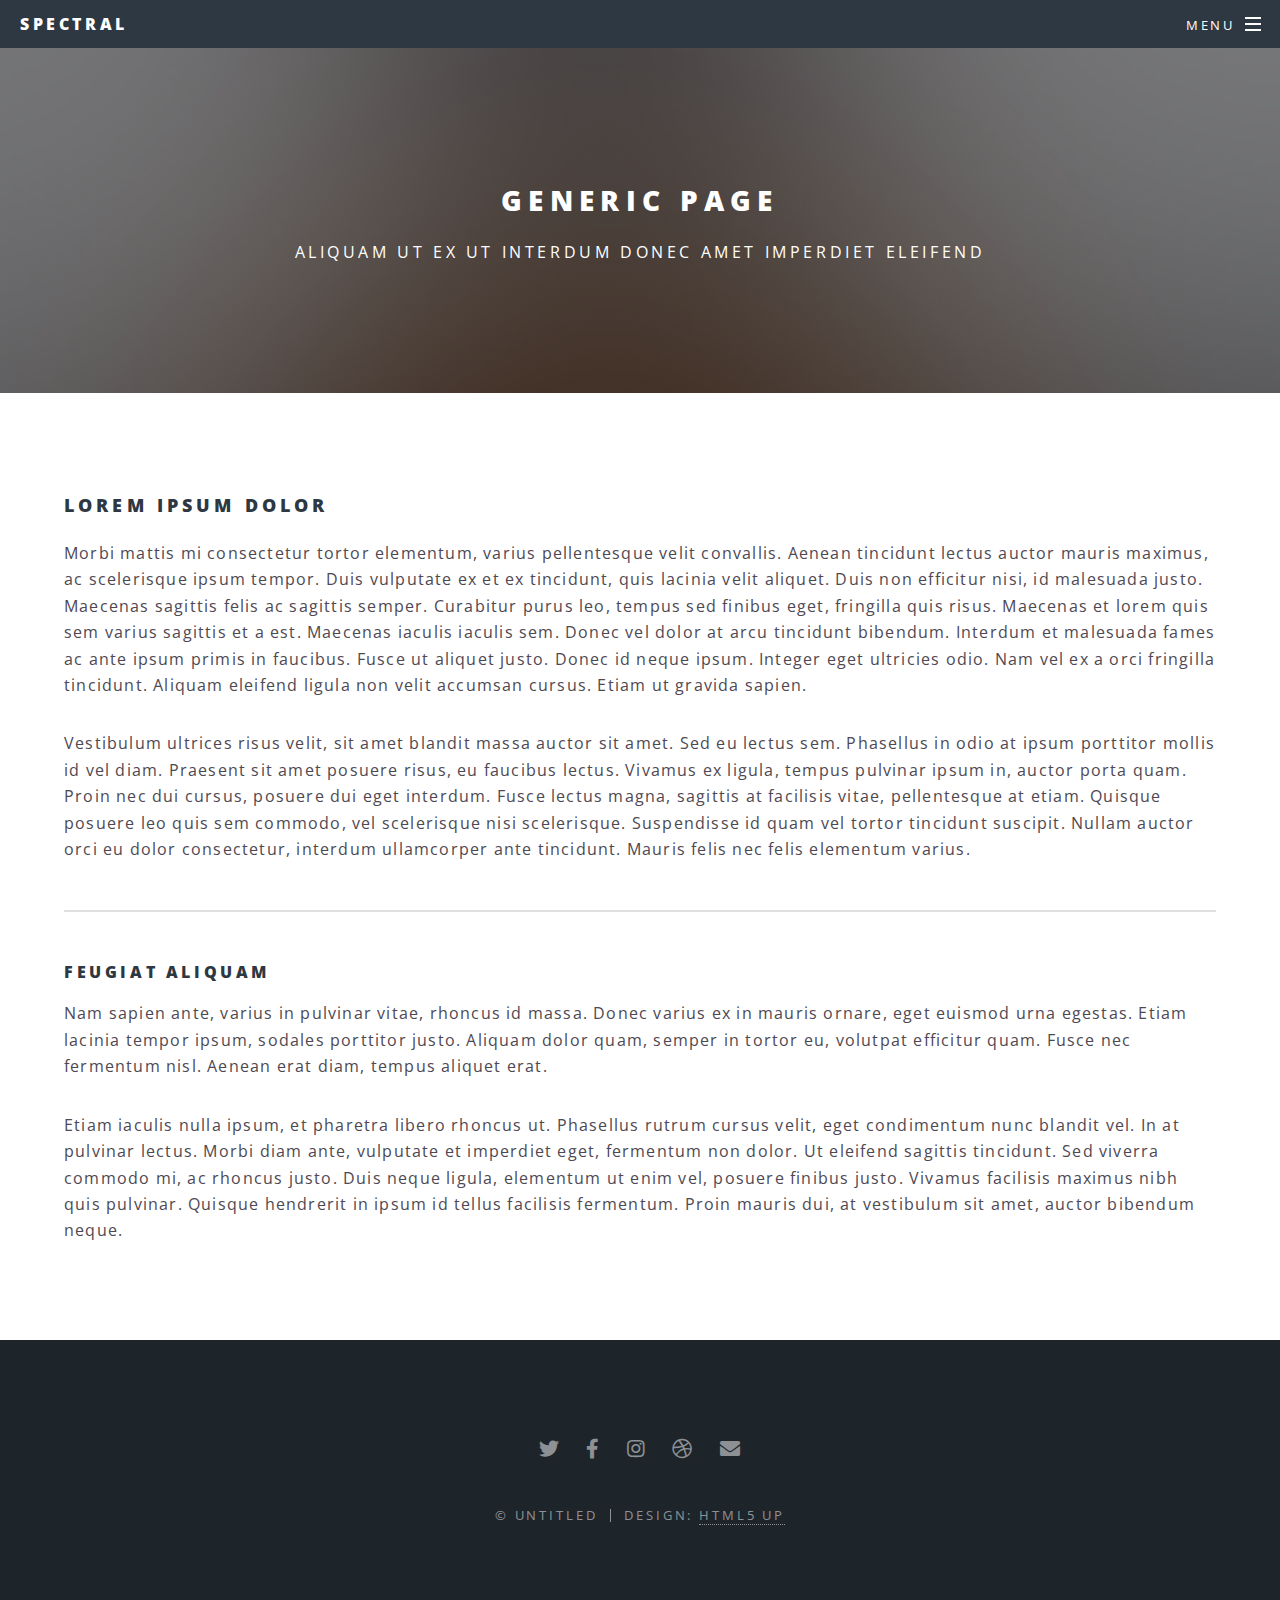
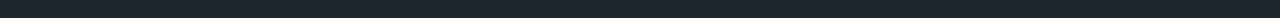
<file: generic.html>
<!DOCTYPE HTML>
<!--
	Spectral by HTML5 UP
	html5up.net | @ajlkn
	Free for personal and commercial use under the CCA 3.0 license (html5up.net/license)
-->
<html>
	<head>
		<title>Generic - Spectral by HTML5 UP</title>
		<meta charset="utf-8" />
		<meta name="viewport" content="width=device-width, initial-scale=1, user-scalable=no" />
		<link rel="stylesheet" href="assets/css/main.css" />
		<noscript><link rel="stylesheet" href="assets/css/noscript.css" /></noscript>
	</head>
	<body class="is-preload">

		<!-- Page Wrapper -->
			<div id="page-wrapper">

				<!-- Header -->
					<header id="header">
						<h1><a href="index.html">Spectral</a></h1>
						<nav id="nav">
							<ul>
								<li class="special">
									<a href="#menu" class="menuToggle"><span>Menu</span></a>
									<div id="menu">
										<ul>
											<li><a href="index.html">Home</a></li>
											<li><a href="generic.html">Generic</a></li>
											<li><a href="elements.html">Elements</a></li>
											<li><a href="#">Sign Up</a></li>
											<li><a href="#">Log In</a></li>
										</ul>
									</div>
								</li>
							</ul>
						</nav>
					</header>

				<!-- Main -->
					<article id="main">
						<header>
							<h2>Generic Page</h2>
							<p>Aliquam ut ex ut interdum donec amet imperdiet eleifend</p>
						</header>
						<section class="wrapper style5">
							<div class="inner">

								<h3>Lorem ipsum dolor</h3>
								<p>Morbi mattis mi consectetur tortor elementum, varius pellentesque velit convallis. Aenean tincidunt lectus auctor mauris maximus, ac scelerisque ipsum tempor. Duis vulputate ex et ex tincidunt, quis lacinia velit aliquet. Duis non efficitur nisi, id malesuada justo. Maecenas sagittis felis ac sagittis semper. Curabitur purus leo, tempus sed finibus eget, fringilla quis risus. Maecenas et lorem quis sem varius sagittis et a est. Maecenas iaculis iaculis sem. Donec vel dolor at arcu tincidunt bibendum. Interdum et malesuada fames ac ante ipsum primis in faucibus. Fusce ut aliquet justo. Donec id neque ipsum. Integer eget ultricies odio. Nam vel ex a orci fringilla tincidunt. Aliquam eleifend ligula non velit accumsan cursus. Etiam ut gravida sapien.</p>

								<p>Vestibulum ultrices risus velit, sit amet blandit massa auctor sit amet. Sed eu lectus sem. Phasellus in odio at ipsum porttitor mollis id vel diam. Praesent sit amet posuere risus, eu faucibus lectus. Vivamus ex ligula, tempus pulvinar ipsum in, auctor porta quam. Proin nec dui cursus, posuere dui eget interdum. Fusce lectus magna, sagittis at facilisis vitae, pellentesque at etiam. Quisque posuere leo quis sem commodo, vel scelerisque nisi scelerisque. Suspendisse id quam vel tortor tincidunt suscipit. Nullam auctor orci eu dolor consectetur, interdum ullamcorper ante tincidunt. Mauris felis nec felis elementum varius.</p>

								<hr />

								<h4>Feugiat aliquam</h4>
								<p>Nam sapien ante, varius in pulvinar vitae, rhoncus id massa. Donec varius ex in mauris ornare, eget euismod urna egestas. Etiam lacinia tempor ipsum, sodales porttitor justo. Aliquam dolor quam, semper in tortor eu, volutpat efficitur quam. Fusce nec fermentum nisl. Aenean erat diam, tempus aliquet erat.</p>

								<p>Etiam iaculis nulla ipsum, et pharetra libero rhoncus ut. Phasellus rutrum cursus velit, eget condimentum nunc blandit vel. In at pulvinar lectus. Morbi diam ante, vulputate et imperdiet eget, fermentum non dolor. Ut eleifend sagittis tincidunt. Sed viverra commodo mi, ac rhoncus justo. Duis neque ligula, elementum ut enim vel, posuere finibus justo. Vivamus facilisis maximus nibh quis pulvinar. Quisque hendrerit in ipsum id tellus facilisis fermentum. Proin mauris dui, at vestibulum sit amet, auctor bibendum neque.</p>

							</div>
						</section>
					</article>

				<!-- Footer -->
					<footer id="footer">
						<ul class="icons">
							<li><a href="#" class="icon brands fa-twitter"><span class="label">Twitter</span></a></li>
							<li><a href="#" class="icon brands fa-facebook-f"><span class="label">Facebook</span></a></li>
							<li><a href="#" class="icon brands fa-instagram"><span class="label">Instagram</span></a></li>
							<li><a href="#" class="icon brands fa-dribbble"><span class="label">Dribbble</span></a></li>
							<li><a href="#" class="icon solid fa-envelope"><span class="label">Email</span></a></li>
						</ul>
						<ul class="copyright">
							<li>&copy; Untitled</li><li>Design: <a href="http://html5up.net">HTML5 UP</a></li>
						</ul>
					</footer>

			</div>

		<!-- Scripts -->
			<script src="assets/js/jquery.min.js"></script>
			<script src="assets/js/jquery.scrollex.min.js"></script>
			<script src="assets/js/jquery.scrolly.min.js"></script>
			<script src="assets/js/browser.min.js"></script>
			<script src="assets/js/breakpoints.min.js"></script>
			<script src="assets/js/util.js"></script>
			<script src="assets/js/main.js"></script>

	</body>
</html>
</file>
<file: assets/css/noscript.css>
/*
	Spectral by HTML5 UP
	html5up.net | @ajlkn
	Free for personal and commercial use under the CCA 3.0 license (html5up.net/license)
*/

/* Banner */

	body.is-preload #banner h2 {
		-moz-transform: none;
		-webkit-transform: none;
		-ms-transform: none;
		transform: none;
		opacity: 1;
	}

		body.is-preload #banner h2:before, body.is-preload #banner h2:after {
			width: 100%;
		}

	body.is-preload #banner .more {
		-moz-transform: none;
		-webkit-transform: none;
		-ms-transform: none;
		transform: none;
		opacity: 1;
	}

	body.is-preload #banner:after {
		opacity: 0;
	}
</file>
<file: assets/css/main.css>
@import url(fontawesome-all.min.css);
@import url("https://fonts.googleapis.com/css?family=Open+Sans:400,400italic,600,600italic,800,800italic");

/*
	Spectral by HTML5 UP
	html5up.net | @ajlkn
	Free for personal and commercial use under the CCA 3.0 license (html5up.net/license)
*/

html, body, div, span, applet, object,
iframe, h1, h2, h3, h4, h5, h6, p, blockquote,
pre, a, abbr, acronym, address, big, cite,
code, del, dfn, em, img, ins, kbd, q, s, samp,
small, strike, strong, sub, sup, tt, var, b,
u, i, center, dl, dt, dd, ol, ul, li, fieldset,
form, label, legend, table, caption, tbody,
tfoot, thead, tr, th, td, article, aside,
canvas, details, embed, figure, figcaption,
footer, header, hgroup, menu, nav, output, ruby,
section, summary, time, mark, audio, video {
	margin: 0;
	padding: 0;
	border: 0;
	font-size: 100%;
	font: inherit;
	vertical-align: baseline;}

article, aside, details, figcaption, figure,
footer, header, hgroup, menu, nav, section {
	display: block;}

body {
	line-height: 1;
}

ol, ul {
	list-style: none;
}

blockquote, q {
	quotes: none;
}

	blockquote:before, blockquote:after, q:before, q:after {
		content: '';
		content: none;
	}

table {
	border-collapse: collapse;
	border-spacing: 0;
}

body {
	-webkit-text-size-adjust: none;
}

mark {
	background-color: transparent;
	color: inherit;
}

input::-moz-focus-inner {
	border: 0;
	padding: 0;
}

input, select, textarea {
	-moz-appearance: none;
	-webkit-appearance: none;
	-ms-appearance: none;
	appearance: none;
}

/* Basic */

	@-ms-viewport {
		width: device-width;
	}

	html {
		box-sizing: border-box;
	}

	*, *:before, *:after {
		box-sizing: inherit;
	}

	body {
		background: #2e3842;
	}

		body.is-preload *, body.is-preload *:before, body.is-preload *:after {
			-moz-animation: none !important;
			-webkit-animation: none !important;
			-ms-animation: none !important;
			animation: none !important;
			-moz-transition: none !important;
			-webkit-transition: none !important;
			-ms-transition: none !important;
			transition: none !important;
		}

	body, input, select, textarea {
		color: #fff;
		font-family: "Open Sans", Helvetica, sans-serif;
		font-size: 15pt;
		font-weight: 400;
		letter-spacing: 0.075em;
		line-height: 1.65em;
	}

		@media screen and (max-width: 1680px) {

			body, input, select, textarea {
				font-size: 13pt;
			}

		}

		@media screen and (max-width: 1280px) {

			body, input, select, textarea {
				font-size: 12pt;
			}

		}

		@media screen and (max-width: 736px) {

			body, input, select, textarea {
				font-size: 11pt;
				letter-spacing: 0.0375em;
			}

		}

	a {
		-moz-transition: color 0.2s ease, border-bottom-color 0.2s ease;
		-webkit-transition: color 0.2s ease, border-bottom-color 0.2s ease;
		-ms-transition: color 0.2s ease, border-bottom-color 0.2s ease;
		transition: color 0.2s ease, border-bottom-color 0.2s ease;
		border-bottom: dotted 1px;
		color: inherit;
		text-decoration: none;
	}

		a:hover {
			border-bottom-color: transparent;
		}

	strong, b {
		color: #fff;
		font-weight: 600;
	}

	em, i {
		font-style: italic;
	}

	p {
		margin: 0 0 2em 0;
	}

	h1, h2, h3, h4, h5, h6 {
		color: #fff;
		font-weight: 800;
		letter-spacing: 0.225em;
		line-height: 1em;
		margin: 0 0 1em 0;
		text-transform: uppercase;
	}

		h1 a, h2 a, h3 a, h4 a, h5 a, h6 a {
			color: inherit;
			text-decoration: none;
		}

	h2 {
		font-size: 1.35em;
		line-height: 1.75em;
	}

		@media screen and (max-width: 736px) {

			h2 {
				font-size: 1.1em;
				line-height: 1.65em;
			}

		}

	h3 {
		font-size: 1.15em;
		line-height: 1.75em;
	}

		@media screen and (max-width: 736px) {

			h3 {
				font-size: 1em;
				line-height: 1.65em;
			}

		}

	h4 {
		font-size: 1em;
		line-height: 1.5em;
	}

	h5 {
		font-size: 0.8em;
		line-height: 1.5em;
	}

	h6 {
		font-size: 0.7em;
		line-height: 1.5em;
	}

	sub {
		font-size: 0.8em;
		position: relative;
		top: 0.5em;
	}

	sup {
		font-size: 0.8em;
		position: relative;
		top: -0.5em;
	}

	hr {
		border: 0;
		border-bottom: solid 2px #fff;
		margin: 3em 0;
	}

		hr.major {
			margin: 4.5em 0;
		}

	blockquote {
		border-left: solid 4px #fff;
		font-style: italic;
		margin: 0 0 2em 0;
		padding: 0.5em 0 0.5em 2em;
	}

	code {
		background: rgba(144, 144, 144, 0.25);
		border-radius: 3px;
		font-family: "Courier New", monospace;
		font-size: 0.9em;
		letter-spacing: 0;
		margin: 0 0.25em;
		padding: 0.25em 0.65em;
	}

	pre {
		-webkit-overflow-scrolling: touch;
		font-family: "Courier New", monospace;
		font-size: 0.9em;
		margin: 0 0 2em 0;
	}

		pre code {
			display: block;
			line-height: 1.75em;
			padding: 1em 1.5em;
			overflow-x: auto;
		}

	.align-left {
		text-align: left;
	}

	.align-center {
		text-align: center;
	}

	.align-right {
		text-align: right;
	}

/* Row */

	.row {
		display: flex;
		flex-wrap: wrap;
		box-sizing: border-box;
		align-items: stretch;
	}

		.row > * {
			box-sizing: border-box;
		}

		.row.gtr-uniform > * > :last-child {
			margin-bottom: 0;
		}

		.row.aln-left {
			justify-content: flex-start;
		}

		.row.aln-center {
			justify-content: center;
		}

		.row.aln-right {
			justify-content: flex-end;
		}

		.row.aln-top {
			align-items: flex-start;
		}

		.row.aln-middle {
			align-items: center;
		}

		.row.aln-bottom {
			align-items: flex-end;
		}

		.row > .imp {
			order: -1;
		}

		.row > .col-1 {
			width: 8.33333%;
		}

		.row > .off-1 {
			margin-left: 8.33333%;
		}

		.row > .col-2 {
			width: 16.66667%;
		}

		.row > .off-2 {
			margin-left: 16.66667%;
		}

		.row > .col-3 {
			width: 25%;
		}

		.row > .off-3 {
			margin-left: 25%;
		}

		.row > .col-4 {
			width: 33.33333%;
		}

		.row > .off-4 {
			margin-left: 33.33333%;
		}

		.row > .col-5 {
			width: 41.66667%;
		}

		.row > .off-5 {
			margin-left: 41.66667%;
		}

		.row > .col-6 {
			width: 50%;
		}

		.row > .off-6 {
			margin-left: 50%;
		}

		.row > .col-7 {
			width: 58.33333%;
		}

		.row > .off-7 {
			margin-left: 58.33333%;
		}

		.row > .col-8 {
			width: 66.66667%;
		}

		.row > .off-8 {
			margin-left: 66.66667%;
		}

		.row > .col-9 {
			width: 75%;
		}

		.row > .off-9 {
			margin-left: 75%;
		}

		.row > .col-10 {
			width: 83.33333%;
		}

		.row > .off-10 {
			margin-left: 83.33333%;
		}

		.row > .col-11 {
			width: 91.66667%;
		}

		.row > .off-11 {
			margin-left: 91.66667%;
		}

		.row > .col-12 {
			width: 100%;
		}

		.row > .off-12 {
			margin-left: 100%;
		}

		.row.gtr-0 {
			margin-top: 0;
			margin-left: 0em;
		}

			.row.gtr-0 > * {
				padding: 0 0 0 0em;
			}

			.row.gtr-0.gtr-uniform {
				margin-top: 0em;
			}

				.row.gtr-0.gtr-uniform > * {
					padding-top: 0em;
				}

		.row.gtr-25 {
			margin-top: 0;
			margin-left: -0.375em;
		}

			.row.gtr-25 > * {
				padding: 0 0 0 0.375em;
			}

			.row.gtr-25.gtr-uniform {
				margin-top: -0.375em;
			}

				.row.gtr-25.gtr-uniform > * {
					padding-top: 0.375em;
				}

		.row.gtr-50 {
			margin-top: 0;
			margin-left: -0.75em;
		}

			.row.gtr-50 > * {
				padding: 0 0 0 0.75em;
			}

			.row.gtr-50.gtr-uniform {
				margin-top: -0.75em;
			}

				.row.gtr-50.gtr-uniform > * {
					padding-top: 0.75em;
				}

		.row {
			margin-top: 0;
			margin-left: -1.5em;
		}

			.row > * {
				padding: 0 0 0 1.5em;
			}

			.row.gtr-uniform {
				margin-top: -1.5em;
			}

				.row.gtr-uniform > * {
					padding-top: 1.5em;
				}

		.row.gtr-150 {
			margin-top: 0;
			margin-left: -2.25em;
		}

			.row.gtr-150 > * {
				padding: 0 0 0 2.25em;
			}

			.row.gtr-150.gtr-uniform {
				margin-top: -2.25em;
			}

				.row.gtr-150.gtr-uniform > * {
					padding-top: 2.25em;
				}

		.row.gtr-200 {
			margin-top: 0;
			margin-left: -3em;
		}

			.row.gtr-200 > * {
				padding: 0 0 0 3em;
			}

			.row.gtr-200.gtr-uniform {
				margin-top: -3em;
			}

				.row.gtr-200.gtr-uniform > * {
					padding-top: 3em;
				}

		@media screen and (max-width: 1680px) {

			.row {
				display: flex;
				flex-wrap: wrap;
				box-sizing: border-box;
				align-items: stretch;
			}

				.row > * {
					box-sizing: border-box;
				}

				.row.gtr-uniform > * > :last-child {
					margin-bottom: 0;
				}

				.row.aln-left {
					justify-content: flex-start;
				}

				.row.aln-center {
					justify-content: center;
				}

				.row.aln-right {
					justify-content: flex-end;
				}

				.row.aln-top {
					align-items: flex-start;
				}

				.row.aln-middle {
					align-items: center;
				}

				.row.aln-bottom {
					align-items: flex-end;
				}

				.row > .imp-xlarge {
					order: -1;
				}

				.row > .col-1-xlarge {
					width: 8.33333%;
				}

				.row > .off-1-xlarge {
					margin-left: 8.33333%;
				}

				.row > .col-2-xlarge {
					width: 16.66667%;
				}

				.row > .off-2-xlarge {
					margin-left: 16.66667%;
				}

				.row > .col-3-xlarge {
					width: 25%;
				}

				.row > .off-3-xlarge {
					margin-left: 25%;
				}

				.row > .col-4-xlarge {
					width: 33.33333%;
				}

				.row > .off-4-xlarge {
					margin-left: 33.33333%;
				}

				.row > .col-5-xlarge {
					width: 41.66667%;
				}

				.row > .off-5-xlarge {
					margin-left: 41.66667%;
				}

				.row > .col-6-xlarge {
					width: 50%;
				}

				.row > .off-6-xlarge {
					margin-left: 50%;
				}

				.row > .col-7-xlarge {
					width: 58.33333%;
				}

				.row > .off-7-xlarge {
					margin-left: 58.33333%;
				}

				.row > .col-8-xlarge {
					width: 66.66667%;
				}

				.row > .off-8-xlarge {
					margin-left: 66.66667%;
				}

				.row > .col-9-xlarge {
					width: 75%;
				}

				.row > .off-9-xlarge {
					margin-left: 75%;
				}

				.row > .col-10-xlarge {
					width: 83.33333%;
				}

				.row > .off-10-xlarge {
					margin-left: 83.33333%;
				}

				.row > .col-11-xlarge {
					width: 91.66667%;
				}

				.row > .off-11-xlarge {
					margin-left: 91.66667%;
				}

				.row > .col-12-xlarge {
					width: 100%;
				}

				.row > .off-12-xlarge {
					margin-left: 100%;
				}

				.row.gtr-0 {
					margin-top: 0;
					margin-left: 0em;
				}

					.row.gtr-0 > * {
						padding: 0 0 0 0em;
					}

					.row.gtr-0.gtr-uniform {
						margin-top: 0em;
					}

						.row.gtr-0.gtr-uniform > * {
							padding-top: 0em;
						}

				.row.gtr-25 {
					margin-top: 0;
					margin-left: -0.375em;
				}

					.row.gtr-25 > * {
						padding: 0 0 0 0.375em;
					}

					.row.gtr-25.gtr-uniform {
						margin-top: -0.375em;
					}

						.row.gtr-25.gtr-uniform > * {
							padding-top: 0.375em;
						}

				.row.gtr-50 {
					margin-top: 0;
					margin-left: -0.75em;
				}

					.row.gtr-50 > * {
						padding: 0 0 0 0.75em;
					}

					.row.gtr-50.gtr-uniform {
						margin-top: -0.75em;
					}

						.row.gtr-50.gtr-uniform > * {
							padding-top: 0.75em;
						}

				.row {
					margin-top: 0;
					margin-left: -1.5em;
				}

					.row > * {
						padding: 0 0 0 1.5em;
					}

					.row.gtr-uniform {
						margin-top: -1.5em;
					}

						.row.gtr-uniform > * {
							padding-top: 1.5em;
						}

				.row.gtr-150 {
					margin-top: 0;
					margin-left: -2.25em;
				}

					.row.gtr-150 > * {
						padding: 0 0 0 2.25em;
					}

					.row.gtr-150.gtr-uniform {
						margin-top: -2.25em;
					}

						.row.gtr-150.gtr-uniform > * {
							padding-top: 2.25em;
						}

				.row.gtr-200 {
					margin-top: 0;
					margin-left: -3em;
				}

					.row.gtr-200 > * {
						padding: 0 0 0 3em;
					}

					.row.gtr-200.gtr-uniform {
						margin-top: -3em;
					}

						.row.gtr-200.gtr-uniform > * {
							padding-top: 3em;
						}

		}

		@media screen and (max-width: 1280px) {

			.row {
				display: flex;
				flex-wrap: wrap;
				box-sizing: border-box;
				align-items: stretch;
			}

				.row > * {
					box-sizing: border-box;
				}

				.row.gtr-uniform > * > :last-child {
					margin-bottom: 0;
				}

				.row.aln-left {
					justify-content: flex-start;
				}

				.row.aln-center {
					justify-content: center;
				}

				.row.aln-right {
					justify-content: flex-end;
				}

				.row.aln-top {
					align-items: flex-start;
				}

				.row.aln-middle {
					align-items: center;
				}

				.row.aln-bottom {
					align-items: flex-end;
				}

				.row > .imp-large {
					order: -1;
				}

				.row > .col-1-large {
					width: 8.33333%;
				}

				.row > .off-1-large {
					margin-left: 8.33333%;
				}

				.row > .col-2-large {
					width: 16.66667%;
				}

				.row > .off-2-large {
					margin-left: 16.66667%;
				}

				.row > .col-3-large {
					width: 25%;
				}

				.row > .off-3-large {
					margin-left: 25%;
				}

				.row > .col-4-large {
					width: 33.33333%;
				}

				.row > .off-4-large {
					margin-left: 33.33333%;
				}

				.row > .col-5-large {
					width: 41.66667%;
				}

				.row > .off-5-large {
					margin-left: 41.66667%;
				}

				.row > .col-6-large {
					width: 50%;
				}

				.row > .off-6-large {
					margin-left: 50%;
				}

				.row > .col-7-large {
					width: 58.33333%;
				}

				.row > .off-7-large {
					margin-left: 58.33333%;
				}

				.row > .col-8-large {
					width: 66.66667%;
				}

				.row > .off-8-large {
					margin-left: 66.66667%;
				}

				.row > .col-9-large {
					width: 75%;
				}

				.row > .off-9-large {
					margin-left: 75%;
				}

				.row > .col-10-large {
					width: 83.33333%;
				}

				.row > .off-10-large {
					margin-left: 83.33333%;
				}

				.row > .col-11-large {
					width: 91.66667%;
				}

				.row > .off-11-large {
					margin-left: 91.66667%;
				}

				.row > .col-12-large {
					width: 100%;
				}

				.row > .off-12-large {
					margin-left: 100%;
				}

				.row.gtr-0 {
					margin-top: 0;
					margin-left: 0em;
				}

					.row.gtr-0 > * {
						padding: 0 0 0 0em;
					}

					.row.gtr-0.gtr-uniform {
						margin-top: 0em;
					}

						.row.gtr-0.gtr-uniform > * {
							padding-top: 0em;
						}

				.row.gtr-25 {
					margin-top: 0;
					margin-left: -0.375em;
				}

					.row.gtr-25 > * {
						padding: 0 0 0 0.375em;
					}

					.row.gtr-25.gtr-uniform {
						margin-top: -0.375em;
					}

						.row.gtr-25.gtr-uniform > * {
							padding-top: 0.375em;
						}

				.row.gtr-50 {
					margin-top: 0;
					margin-left: -0.75em;
				}

					.row.gtr-50 > * {
						padding: 0 0 0 0.75em;
					}

					.row.gtr-50.gtr-uniform {
						margin-top: -0.75em;
					}

						.row.gtr-50.gtr-uniform > * {
							padding-top: 0.75em;
						}

				.row {
					margin-top: 0;
					margin-left: -1.5em;
				}

					.row > * {
						padding: 0 0 0 1.5em;
					}

					.row.gtr-uniform {
						margin-top: -1.5em;
					}

						.row.gtr-uniform > * {
							padding-top: 1.5em;
						}

				.row.gtr-150 {
					margin-top: 0;
					margin-left: -2.25em;
				}

					.row.gtr-150 > * {
						padding: 0 0 0 2.25em;
					}

					.row.gtr-150.gtr-uniform {
						margin-top: -2.25em;
					}

						.row.gtr-150.gtr-uniform > * {
							padding-top: 2.25em;
						}

				.row.gtr-200 {
					margin-top: 0;
					margin-left: -3em;
				}

					.row.gtr-200 > * {
						padding: 0 0 0 3em;
					}

					.row.gtr-200.gtr-uniform {
						margin-top: -3em;
					}

						.row.gtr-200.gtr-uniform > * {
							padding-top: 3em;
						}

		}

		@media screen and (max-width: 980px) {

			.row {
				display: flex;
				flex-wrap: wrap;
				box-sizing: border-box;
				align-items: stretch;
			}

				.row > * {
					box-sizing: border-box;
				}

				.row.gtr-uniform > * > :last-child {
					margin-bottom: 0;
				}

				.row.aln-left {
					justify-content: flex-start;
				}

				.row.aln-center {
					justify-content: center;
				}

				.row.aln-right {
					justify-content: flex-end;
				}

				.row.aln-top {
					align-items: flex-start;
				}

				.row.aln-middle {
					align-items: center;
				}

				.row.aln-bottom {
					align-items: flex-end;
				}

				.row > .imp-medium {
					order: -1;
				}

				.row > .col-1-medium {
					width: 8.33333%;
				}

				.row > .off-1-medium {
					margin-left: 8.33333%;
				}

				.row > .col-2-medium {
					width: 16.66667%;
				}

				.row > .off-2-medium {
					margin-left: 16.66667%;
				}

				.row > .col-3-medium {
					width: 25%;
				}

				.row > .off-3-medium {
					margin-left: 25%;
				}

				.row > .col-4-medium {
					width: 33.33333%;
				}

				.row > .off-4-medium {
					margin-left: 33.33333%;
				}

				.row > .col-5-medium {
					width: 41.66667%;
				}

				.row > .off-5-medium {
					margin-left: 41.66667%;
				}

				.row > .col-6-medium {
					width: 50%;
				}

				.row > .off-6-medium {
					margin-left: 50%;
				}

				.row > .col-7-medium {
					width: 58.33333%;
				}

				.row > .off-7-medium {
					margin-left: 58.33333%;
				}

				.row > .col-8-medium {
					width: 66.66667%;
				}

				.row > .off-8-medium {
					margin-left: 66.66667%;
				}

				.row > .col-9-medium {
					width: 75%;
				}

				.row > .off-9-medium {
					margin-left: 75%;
				}

				.row > .col-10-medium {
					width: 83.33333%;
				}

				.row > .off-10-medium {
					margin-left: 83.33333%;
				}

				.row > .col-11-medium {
					width: 91.66667%;
				}

				.row > .off-11-medium {
					margin-left: 91.66667%;
				}

				.row > .col-12-medium {
					width: 100%;
				}

				.row > .off-12-medium {
					margin-left: 100%;
				}

				.row.gtr-0 {
					margin-top: 0;
					margin-left: 0em;
				}

					.row.gtr-0 > * {
						padding: 0 0 0 0em;
					}

					.row.gtr-0.gtr-uniform {
						margin-top: 0em;
					}

						.row.gtr-0.gtr-uniform > * {
							padding-top: 0em;
						}

				.row.gtr-25 {
					margin-top: 0;
					margin-left: -0.375em;
				}

					.row.gtr-25 > * {
						padding: 0 0 0 0.375em;
					}

					.row.gtr-25.gtr-uniform {
						margin-top: -0.375em;
					}

						.row.gtr-25.gtr-uniform > * {
							padding-top: 0.375em;
						}

				.row.gtr-50 {
					margin-top: 0;
					margin-left: -0.75em;
				}

					.row.gtr-50 > * {
						padding: 0 0 0 0.75em;
					}

					.row.gtr-50.gtr-uniform {
						margin-top: -0.75em;
					}

						.row.gtr-50.gtr-uniform > * {
							padding-top: 0.75em;
						}

				.row {
					margin-top: 0;
					margin-left: -1.5em;
				}

					.row > * {
						padding: 0 0 0 1.5em;
					}

					.row.gtr-uniform {
						margin-top: -1.5em;
					}

						.row.gtr-uniform > * {
							padding-top: 1.5em;
						}

				.row.gtr-150 {
					margin-top: 0;
					margin-left: -2.25em;
				}

					.row.gtr-150 > * {
						padding: 0 0 0 2.25em;
					}

					.row.gtr-150.gtr-uniform {
						margin-top: -2.25em;
					}

						.row.gtr-150.gtr-uniform > * {
							padding-top: 2.25em;
						}

				.row.gtr-200 {
					margin-top: 0;
					margin-left: -3em;
				}

					.row.gtr-200 > * {
						padding: 0 0 0 3em;
					}

					.row.gtr-200.gtr-uniform {
						margin-top: -3em;
					}

						.row.gtr-200.gtr-uniform > * {
							padding-top: 3em;
						}

		}

		@media screen and (max-width: 736px) {

			.row {
				display: flex;
				flex-wrap: wrap;
				box-sizing: border-box;
				align-items: stretch;
			}

				.row > * {
					box-sizing: border-box;
				}

				.row.gtr-uniform > * > :last-child {
					margin-bottom: 0;
				}

				.row.aln-left {
					justify-content: flex-start;
				}

				.row.aln-center {
					justify-content: center;
				}

				.row.aln-right {
					justify-content: flex-end;
				}

				.row.aln-top {
					align-items: flex-start;
				}

				.row.aln-middle {
					align-items: center;
				}

				.row.aln-bottom {
					align-items: flex-end;
				}

				.row > .imp-small {
					order: -1;
				}

				.row > .col-1-small {
					width: 8.33333%;
				}

				.row > .off-1-small {
					margin-left: 8.33333%;
				}

				.row > .col-2-small {
					width: 16.66667%;
				}

				.row > .off-2-small {
					margin-left: 16.66667%;
				}

				.row > .col-3-small {
					width: 25%;
				}

				.row > .off-3-small {
					margin-left: 25%;
				}

				.row > .col-4-small {
					width: 33.33333%;
				}

				.row > .off-4-small {
					margin-left: 33.33333%;
				}

				.row > .col-5-small {
					width: 41.66667%;
				}

				.row > .off-5-small {
					margin-left: 41.66667%;
				}

				.row > .col-6-small {
					width: 50%;
				}

				.row > .off-6-small {
					margin-left: 50%;
				}

				.row > .col-7-small {
					width: 58.33333%;
				}

				.row > .off-7-small {
					margin-left: 58.33333%;
				}

				.row > .col-8-small {
					width: 66.66667%;
				}

				.row > .off-8-small {
					margin-left: 66.66667%;
				}

				.row > .col-9-small {
					width: 75%;
				}

				.row > .off-9-small {
					margin-left: 75%;
				}

				.row > .col-10-small {
					width: 83.33333%;
				}

				.row > .off-10-small {
					margin-left: 83.33333%;
				}

				.row > .col-11-small {
					width: 91.66667%;
				}

				.row > .off-11-small {
					margin-left: 91.66667%;
				}

				.row > .col-12-small {
					width: 100%;
				}

				.row > .off-12-small {
					margin-left: 100%;
				}

				.row.gtr-0 {
					margin-top: 0;
					margin-left: 0em;
				}

					.row.gtr-0 > * {
						padding: 0 0 0 0em;
					}

					.row.gtr-0.gtr-uniform {
						margin-top: 0em;
					}

						.row.gtr-0.gtr-uniform > * {
							padding-top: 0em;
						}

				.row.gtr-25 {
					margin-top: 0;
					margin-left: -0.375em;
				}

					.row.gtr-25 > * {
						padding: 0 0 0 0.375em;
					}

					.row.gtr-25.gtr-uniform {
						margin-top: -0.375em;
					}

						.row.gtr-25.gtr-uniform > * {
							padding-top: 0.375em;
						}

				.row.gtr-50 {
					margin-top: 0;
					margin-left: -0.75em;
				}

					.row.gtr-50 > * {
						padding: 0 0 0 0.75em;
					}

					.row.gtr-50.gtr-uniform {
						margin-top: -0.75em;
					}

						.row.gtr-50.gtr-uniform > * {
							padding-top: 0.75em;
						}

				.row {
					margin-top: 0;
					margin-left: -1.5em;
				}

					.row > * {
						padding: 0 0 0 1.5em;
					}

					.row.gtr-uniform {
						margin-top: -1.5em;
					}

						.row.gtr-uniform > * {
							padding-top: 1.5em;
						}

				.row.gtr-150 {
					margin-top: 0;
					margin-left: -2.25em;
				}

					.row.gtr-150 > * {
						padding: 0 0 0 2.25em;
					}

					.row.gtr-150.gtr-uniform {
						margin-top: -2.25em;
					}

						.row.gtr-150.gtr-uniform > * {
							padding-top: 2.25em;
						}

				.row.gtr-200 {
					margin-top: 0;
					margin-left: -3em;
				}

					.row.gtr-200 > * {
						padding: 0 0 0 3em;
					}

					.row.gtr-200.gtr-uniform {
						margin-top: -3em;
					}

						.row.gtr-200.gtr-uniform > * {
							padding-top: 3em;
						}

		}

		@media screen and (max-width: 480px) {

			.row {
				display: flex;
				flex-wrap: wrap;
				box-sizing: border-box;
				align-items: stretch;
			}

				.row > * {
					box-sizing: border-box;
				}

				.row.gtr-uniform > * > :last-child {
					margin-bottom: 0;
				}

				.row.aln-left {
					justify-content: flex-start;
				}

				.row.aln-center {
					justify-content: center;
				}

				.row.aln-right {
					justify-content: flex-end;
				}

				.row.aln-top {
					align-items: flex-start;
				}

				.row.aln-middle {
					align-items: center;
				}

				.row.aln-bottom {
					align-items: flex-end;
				}

				.row > .imp-xsmall {
					order: -1;
				}

				.row > .col-1-xsmall {
					width: 8.33333%;
				}

				.row > .off-1-xsmall {
					margin-left: 8.33333%;
				}

				.row > .col-2-xsmall {
					width: 16.66667%;
				}

				.row > .off-2-xsmall {
					margin-left: 16.66667%;
				}

				.row > .col-3-xsmall {
					width: 25%;
				}

				.row > .off-3-xsmall {
					margin-left: 25%;
				}

				.row > .col-4-xsmall {
					width: 33.33333%;
				}

				.row > .off-4-xsmall {
					margin-left: 33.33333%;
				}

				.row > .col-5-xsmall {
					width: 41.66667%;
				}

				.row > .off-5-xsmall {
					margin-left: 41.66667%;
				}

				.row > .col-6-xsmall {
					width: 50%;
				}

				.row > .off-6-xsmall {
					margin-left: 50%;
				}

				.row > .col-7-xsmall {
					width: 58.33333%;
				}

				.row > .off-7-xsmall {
					margin-left: 58.33333%;
				}

				.row > .col-8-xsmall {
					width: 66.66667%;
				}

				.row > .off-8-xsmall {
					margin-left: 66.66667%;
				}

				.row > .col-9-xsmall {
					width: 75%;
				}

				.row > .off-9-xsmall {
					margin-left: 75%;
				}

				.row > .col-10-xsmall {
					width: 83.33333%;
				}

				.row > .off-10-xsmall {
					margin-left: 83.33333%;
				}

				.row > .col-11-xsmall {
					width: 91.66667%;
				}

				.row > .off-11-xsmall {
					margin-left: 91.66667%;
				}

				.row > .col-12-xsmall {
					width: 100%;
				}

				.row > .off-12-xsmall {
					margin-left: 100%;
				}

				.row.gtr-0 {
					margin-top: 0;
					margin-left: 0em;
				}

					.row.gtr-0 > * {
						padding: 0 0 0 0em;
					}

					.row.gtr-0.gtr-uniform {
						margin-top: 0em;
					}

						.row.gtr-0.gtr-uniform > * {
							padding-top: 0em;
						}

				.row.gtr-25 {
					margin-top: 0;
					margin-left: -0.375em;
				}

					.row.gtr-25 > * {
						padding: 0 0 0 0.375em;
					}

					.row.gtr-25.gtr-uniform {
						margin-top: -0.375em;
					}

						.row.gtr-25.gtr-uniform > * {
							padding-top: 0.375em;
						}

				.row.gtr-50 {
					margin-top: 0;
					margin-left: -0.75em;
				}

					.row.gtr-50 > * {
						padding: 0 0 0 0.75em;
					}

					.row.gtr-50.gtr-uniform {
						margin-top: -0.75em;
					}

						.row.gtr-50.gtr-uniform > * {
							padding-top: 0.75em;
						}

				.row {
					margin-top: 0;
					margin-left: -1.5em;
				}

					.row > * {
						padding: 0 0 0 1.5em;
					}

					.row.gtr-uniform {
						margin-top: -1.5em;
					}

						.row.gtr-uniform > * {
							padding-top: 1.5em;
						}

				.row.gtr-150 {
					margin-top: 0;
					margin-left: -2.25em;
				}

					.row.gtr-150 > * {
						padding: 0 0 0 2.25em;
					}

					.row.gtr-150.gtr-uniform {
						margin-top: -2.25em;
					}

						.row.gtr-150.gtr-uniform > * {
							padding-top: 2.25em;
						}

				.row.gtr-200 {
					margin-top: 0;
					margin-left: -3em;
				}

					.row.gtr-200 > * {
						padding: 0 0 0 3em;
					}

					.row.gtr-200.gtr-uniform {
						margin-top: -3em;
					}

						.row.gtr-200.gtr-uniform > * {
							padding-top: 3em;
						}

		}

/* Section/Article */

	section.special, article.special {
		text-align: center;
	}

	header p {
		color: rgba(255, 255, 255, 0.5);
		position: relative;
		top: -0.25em;
	}

	header h3 + p {
		font-size: 1.1em;
	}

	header h4 + p,
	header h5 + p,
	header h6 + p {
		font-size: 0.9em;
	}

	header.major {
		margin: 0 0 3.5em 0;
	}

		header.major h2, header.major h3, header.major h4, header.major h5, header.major h6 {
			border-bottom: solid 2px #fff;
			display: inline-block;
			padding-bottom: 1em;
			position: relative;
		}

			header.major h2:after, header.major h3:after, header.major h4:after, header.major h5:after, header.major h6:after {
				content: '';
				display: block;
				height: 1px;
			}

		header.major p {
			color: #fff;
			top: 0;
		}

		@media screen and (max-width: 736px) {

			header.major {
				margin: 0 0 2em 0;
			}

		}

	@media screen and (max-width: 980px) {

		header br {
			display: none;
		}

	}

/* Form */

	form {
		margin: 0 0 2em 0;
	}

	label {
		color: #fff;
		display: block;
		font-size: 0.9em;
		font-weight: 600;
		margin: 0 0 1em 0;
	}

	input[type="text"],
	input[type="password"],
	input[type="email"],
	select,
	textarea {
		-moz-appearance: none;
		-webkit-appearance: none;
		-ms-appearance: none;
		appearance: none;
		background-color: rgba(144, 144, 144, 0.25);
		border-radius: 3px;
		border: none;
		color: inherit;
		display: block;
		outline: 0;
		padding: 0 1em;
		text-decoration: none;
		width: 100%;
	}

		input[type="text"]:invalid,
		input[type="password"]:invalid,
		input[type="email"]:invalid,
		select:invalid,
		textarea:invalid {
			box-shadow: none;
		}

		input[type="text"]:focus,
		input[type="password"]:focus,
		input[type="email"]:focus,
		select:focus,
		textarea:focus {
			box-shadow: 0 0 0 2px #21b2a6;
		}

	select {
		background-size: 1.25em;
		background-repeat: no-repeat;
		background-position: calc(100% - 1em) center;
		height: 2.75em;
		padding-right: 2.75em;
		text-overflow: ellipsis;
	}

		select:focus::-ms-value {
			background-color: transparent;
		}

		select::-ms-expand {
			display: none;
		}

	input[type="text"],
	input[type="password"],
	input[type="email"],
	select {
		height: 2.75em;
	}

	textarea {
		padding: 0.75em 1em;
	}

	input[type="checkbox"],
	input[type="radio"] {
		-moz-appearance: none;
		-webkit-appearance: none;
		-ms-appearance: none;
		appearance: none;
		display: block;
		float: left;
		margin-right: -2em;
		opacity: 0;
		width: 1em;
		z-index: -1;
	}

		input[type="checkbox"] + label,
		input[type="radio"] + label {
			text-decoration: none;
			color: #fff;
			cursor: pointer;
			display: inline-block;
			font-size: 1em;
			font-weight: 400;
			padding-left: 2.4em;
			padding-right: 0.75em;
			position: relative;
		}

			input[type="checkbox"] + label:before,
			input[type="radio"] + label:before {
				-moz-osx-font-smoothing: grayscale;
				-webkit-font-smoothing: antialiased;
				display: inline-block;
				font-style: normal;
				font-variant: normal;
				text-rendering: auto;
				line-height: 1;
				text-transform: none !important;
				font-family: 'Font Awesome 5 Free';
				font-weight: 900;
			}

			input[type="checkbox"] + label:before,
			input[type="radio"] + label:before {
				background: rgba(144, 144, 144, 0.25);
				border-radius: 3px;
				content: '';
				display: inline-block;
				font-size: 0.8em;
				height: 2.0625em;
				left: 0;
				line-height: 2.0625em;
				position: absolute;
				text-align: center;
				top: 0;
				width: 2.0625em;
			}

		input[type="checkbox"]:checked + label:before,
		input[type="radio"]:checked + label:before {
			background: #2e3842;
			color: #fff;
			content: '\f00c';
		}

		input[type="checkbox"]:focus + label:before,
		input[type="radio"]:focus + label:before {
			box-shadow: 0 0 0 2px #21b2a6;
		}

	input[type="checkbox"] + label:before {
		border-radius: 3px;
	}

	input[type="radio"] + label:before {
		border-radius: 100%;
	}

	::-webkit-input-placeholder {
		color: rgba(255, 255, 255, 0.5) !important;
		opacity: 1.0;
	}

	:-moz-placeholder {
		color: rgba(255, 255, 255, 0.5) !important;
		opacity: 1.0;
	}

	::-moz-placeholder {
		color: rgba(255, 255, 255, 0.5) !important;
		opacity: 1.0;
	}

	:-ms-input-placeholder {
		color: rgba(255, 255, 255, 0.5) !important;
		opacity: 1.0;
	}

/* Box */

	.box {
		border-radius: 3px;
		border: solid 2px #fff;
		margin-bottom: 2em;
		padding: 1.5em;
	}

		.box > :last-child,
		.box > :last-child > :last-child,
		.box > :last-child > :last-child > :last-child {
			margin-bottom: 0;
		}

		.box.alt {
			border: 0;
			border-radius: 0;
			padding: 0;
		}

/* Icon */

	.icon {
		text-decoration: none;
		border-bottom: none;
		position: relative;
	}

		.icon:before {
			-moz-osx-font-smoothing: grayscale;
			-webkit-font-smoothing: antialiased;
			display: inline-block;
			font-style: normal;
			font-variant: normal;
			text-rendering: auto;
			line-height: 1;
			text-transform: none !important;
			font-family: 'Font Awesome 5 Free';
			font-weight: 400;
		}

		.icon > .label {
			display: none;
		}

		.icon:before {
			line-height: inherit;
		}

		.icon.solid:before {
			font-weight: 900;
		}

		.icon.brands:before {
			font-family: 'Font Awesome 5 Brands';
		}

		.icon.major {
			-moz-transform: rotate(-45deg);
			-webkit-transform: rotate(-45deg);
			-ms-transform: rotate(-45deg);
			transform: rotate(-45deg);
			border-radius: 3px;
			border: solid 2px #fff;
			display: inline-block;
			font-size: 1.35em;
			height: calc(3em + 2px);
			line-height: 3em;
			text-align: center;
			width: calc(3em + 2px);
		}

			.icon.major:before {
				-moz-transform: rotate(45deg);
				-webkit-transform: rotate(45deg);
				-ms-transform: rotate(45deg);
				transform: rotate(45deg);
				display: inline-block;
				font-size: 1.5em;
			}

			@media screen and (max-width: 736px) {

				.icon.major {
					font-size: 1em;
				}

			}

		.icon.style1 {
			color: #00ffcc;
		}

		.icon.style2 {
			color: #00f0ff;
		}

		.icon.style3 {
			color: #76ddff;
		}

/* Image */

	.image {
		border-radius: 3px;
		border: 0;
		display: inline-block;
		position: relative;
	}

		.image img {
			border-radius: 3px;
			display: block;
		}

		.image.left {
			float: left;
			margin: 0 2em 2em 0;
			top: 0.25em;
		}

		.image.right {
			float: right;
			margin: 0 0 2em 2em;
			top: 0.25em;
		}

		.image.left, .image.right {
			max-width: 40%;
		}

			.image.left img, .image.right img {
				width: 100%;
			}

		.image.fit {
			display: block;
			margin: 0 0 2em 0;
			width: 100%;
		}

			.image.fit img {
				width: 100%;
			}

/* List */

	ol {
		list-style: decimal;
		margin: 0 0 2em 0;
		padding-left: 1.25em;
	}

		ol li {
			padding-left: 0.25em;
		}

	ul {
		list-style: disc;
		margin: 0 0 2em 0;
		padding-left: 1em;
	}

		ul li {
			padding-left: 0.5em;
		}

		ul.alt {
			list-style: none;
			padding-left: 0;
		}

			ul.alt li {
				border-top: solid 1px #fff;
				padding: 0.5em 0;
			}

				ul.alt li:first-child {
					border-top: 0;
					padding-top: 0;
				}

	dl {
		margin: 0 0 2em 0;
	}

/* Actions */

	ul.actions {
		display: -moz-flex;
		display: -webkit-flex;
		display: -ms-flex;
		display: flex;
		cursor: default;
		list-style: none;
		margin-left: -1em;
		padding-left: 0;
	}

		ul.actions li {
			padding: 0 0 0 1em;
			vertical-align: middle;
		}

		ul.actions.special {
			-moz-justify-content: center;
			-webkit-justify-content: center;
			-ms-justify-content: center;
			justify-content: center;
			width: 100%;
			margin-left: 0;
		}

			ul.actions.special li:first-child {
				padding-left: 0;
			}

		ul.actions.stacked {
			-moz-flex-direction: column;
			-webkit-flex-direction: column;
			-ms-flex-direction: column;
			flex-direction: column;
			margin-left: 0;
		}

			ul.actions.stacked li {
				padding: 1em 0 0 0;
			}

				ul.actions.stacked li:first-child {
					padding-top: 0;
				}

		ul.actions.fit {
			width: calc(100% + 1em);
		}

			ul.actions.fit li {
				-moz-flex-grow: 1;
				-webkit-flex-grow: 1;
				-ms-flex-grow: 1;
				flex-grow: 1;
				-moz-flex-shrink: 1;
				-webkit-flex-shrink: 1;
				-ms-flex-shrink: 1;
				flex-shrink: 1;
				width: 100%;
			}

				ul.actions.fit li > * {
					width: 100%;
				}

			ul.actions.fit.stacked {
				width: 100%;
			}

		@media screen and (max-width: 480px) {

			ul.actions:not(.fixed) {
				-moz-flex-direction: column;
				-webkit-flex-direction: column;
				-ms-flex-direction: column;
				flex-direction: column;
				margin-left: 0;
				width: 100% !important;
			}

				ul.actions:not(.fixed) li {
					-moz-flex-grow: 1;
					-webkit-flex-grow: 1;
					-ms-flex-grow: 1;
					flex-grow: 1;
					-moz-flex-shrink: 1;
					-webkit-flex-shrink: 1;
					-ms-flex-shrink: 1;
					flex-shrink: 1;
					padding: 1em 0 0 0;
					text-align: center;
					width: 100%;
				}

					ul.actions:not(.fixed) li > * {
						width: 100%;
					}

					ul.actions:not(.fixed) li:first-child {
						padding-top: 0;
					}

					ul.actions:not(.fixed) li input[type="submit"],
					ul.actions:not(.fixed) li input[type="reset"],
					ul.actions:not(.fixed) li input[type="button"],
					ul.actions:not(.fixed) li button,
					ul.actions:not(.fixed) li .button {
						width: 100%;
					}

						ul.actions:not(.fixed) li input[type="submit"].icon:before,
						ul.actions:not(.fixed) li input[type="reset"].icon:before,
						ul.actions:not(.fixed) li input[type="button"].icon:before,
						ul.actions:not(.fixed) li button.icon:before,
						ul.actions:not(.fixed) li .button.icon:before {
							margin-left: -0.5em;
						}

		}

/* Icons */

	ul.icons {
		cursor: default;
		list-style: none;
		padding-left: 0;
	}

		ul.icons li {
			display: inline-block;
			padding: 0 1em 0 0;
		}

			ul.icons li:last-child {
				padding-right: 0 !important;
			}

		ul.icons.major {
			padding: 1em 0;
		}

			ul.icons.major li {
				padding-right: 3.5em;
			}

				@media screen and (max-width: 736px) {

					ul.icons.major li {
						padding: 0 1em !important;
					}

				}

/* Table */

	.table-wrapper {
		-webkit-overflow-scrolling: touch;
		overflow-x: auto;
	}

	table {
		margin: 0 0 2em 0;
		width: 100%;
	}

		table tbody tr {
			border: solid 1px #fff;
			border-left: 0;
			border-right: 0;
		}

			table tbody tr:nth-child(2n + 1) {
				background-color: rgba(144, 144, 144, 0.25);
			}

		table td {
			padding: 0.75em 0.75em;
		}

		table th {
			color: #fff;
			font-size: 0.9em;
			font-weight: 600;
			padding: 0 0.75em 0.75em 0.75em;
			text-align: left;
		}

		table thead {
			border-bottom: solid 2px #fff;
		}

		table tfoot {
			border-top: solid 2px #fff;
		}

		table.alt {
			border-collapse: separate;
		}

			table.alt tbody tr td {
				border: solid 1px #fff;
				border-left-width: 0;
				border-top-width: 0;
			}

				table.alt tbody tr td:first-child {
					border-left-width: 1px;
				}

			table.alt tbody tr:first-child td {
				border-top-width: 1px;
			}

			table.alt thead {
				border-bottom: 0;
			}

			table.alt tfoot {
				border-top: 0;
			}

/* Button */

	input[type="submit"],
	input[type="reset"],
	input[type="button"],
	button,
	.button {
		-moz-appearance: none;
		-webkit-appearance: none;
		-ms-appearance: none;
		appearance: none;
		-moz-transition: background-color 0.2s ease-in-out, color 0.2s ease-in-out;
		-webkit-transition: background-color 0.2s ease-in-out, color 0.2s ease-in-out;
		-ms-transition: background-color 0.2s ease-in-out, color 0.2s ease-in-out;
		transition: background-color 0.2s ease-in-out, color 0.2s ease-in-out;
		background-color: transparent;
		border-radius: 3px;
		border: 0;
		box-shadow: inset 0 0 0 2px #fff;
		color: #fff;
		cursor: pointer;
		display: inline-block;
		font-size: 0.8em;
		font-weight: 600;
		height: 3.125em;
		letter-spacing: 0.225em;
		line-height: 3.125em;
		max-width: 30em;
		padding: 0 2.75em;
		text-align: center;
		text-decoration: none;
		text-transform: uppercase;
		white-space: nowrap;
		overflow: hidden;
		text-overflow: ellipsis;
	}

		input[type="submit"]:hover,
		input[type="reset"]:hover,
		input[type="button"]:hover,
		button:hover,
		.button:hover {
			background-color: rgba(144, 144, 144, 0.25);
		}

		input[type="submit"]:active,
		input[type="reset"]:active,
		input[type="button"]:active,
		button:active,
		.button:active {
			background-color: rgba(144, 144, 144, 0.5);
		}

		input[type="submit"].icon:before,
		input[type="reset"].icon:before,
		input[type="button"].icon:before,
		button.icon:before,
		.button.icon:before {
			margin-right: 0.5em;
		}

		input[type="submit"].fit,
		input[type="reset"].fit,
		input[type="button"].fit,
		button.fit,
		.button.fit {
			width: 100%;
		}

		input[type="submit"].small,
		input[type="reset"].small,
		input[type="button"].small,
		button.small,
		.button.small {
			font-size: 0.8em;
		}

		input[type="submit"].large,
		input[type="reset"].large,
		input[type="button"].large,
		button.large,
		.button.large {
			font-size: 1.35em;
		}

		input[type="submit"].primary,
		input[type="reset"].primary,
		input[type="button"].primary,
		button.primary,
		.button.primary {
			background-color: #ed4933;
			box-shadow: none !important;
			color: #ffffff !important;
		}

			input[type="submit"].primary:hover,
			input[type="reset"].primary:hover,
			input[type="button"].primary:hover,
			button.primary:hover,
			.button.primary:hover {
				background-color: #ef5e4a !important;
			}

			input[type="submit"].primary:active,
			input[type="reset"].primary:active,
			input[type="button"].primary:active,
			button.primary:active,
			.button.primary:active {
				background-color: #eb341c !important;
			}

		input[type="submit"].disabled, input[type="submit"]:disabled,
		input[type="reset"].disabled,
		input[type="reset"]:disabled,
		input[type="button"].disabled,
		input[type="button"]:disabled,
		button.disabled,
		button:disabled,
		.button.disabled,
		.button:disabled {
			pointer-events: none;
			opacity: 0.25;
		}

		@media screen and (max-width: 736px) {

			input[type="submit"],
			input[type="reset"],
			input[type="button"],
			button,
			.button {
				height: 3.75em;
				line-height: 3.75em;
			}

		}

/* Features */

	.features {
		display: -moz-flex;
		display: -webkit-flex;
		display: -ms-flex;
		display: flex;
		-moz-flex-wrap: wrap;
		-webkit-flex-wrap: wrap;
		-ms-flex-wrap: wrap;
		flex-wrap: wrap;
		-moz-justify-content: center;
		-webkit-justify-content: center;
		-ms-justify-content: center;
		justify-content: center;
		list-style: none;
		padding: 0;
		width: 100%;
	}

		.features li {
			padding: 4em 4em 2em 6em ;
			display: block;
			position: relative;
			text-align: left;
			width: 50%;
		}

			.features li:nth-child(1) {
				background-color: rgba(0, 0, 0, 0.035);
			}

			.features li:nth-child(2) {
				background-color: rgba(0, 0, 0, 0.07);
			}

			.features li:nth-child(3) {
				background-color: rgba(0, 0, 0, 0.105);
			}

			.features li:nth-child(4) {
				background-color: rgba(0, 0, 0, 0.14);
			}

			.features li:nth-child(5) {
				background-color: rgba(0, 0, 0, 0.175);
			}

			.features li:nth-child(6) {
				background-color: rgba(0, 0, 0, 0.21);
			}

			.features li:nth-child(7) {
				background-color: rgba(0, 0, 0, 0.245);
			}

			.features li:nth-child(8) {
				background-color: rgba(0, 0, 0, 0.28);
			}

			.features li:nth-child(9) {
				background-color: rgba(0, 0, 0, 0.315);
			}

			.features li:nth-child(10) {
				background-color: rgba(0, 0, 0, 0.35);
			}

			.features li:before {
				display: block;
				color: #00ffcc;
				position: absolute;
				left: 1.75em;
				top: 2.75em;
				font-size: 1.5em;
			}

			.features li:nth-child(1) {
				border-top-left-radius: 3px;
			}

			.features li:nth-child(2) {
				border-top-right-radius: 3px;
			}

			.features li:nth-last-child(1) {
				border-bottom-right-radius: 3px;
			}

			.features li:nth-last-child(2) {
				border-bottom-left-radius: 3px;
			}

			@media screen and (max-width: 980px) {

				.features li {
					padding: 3em 2em 1em 2em ;
					text-align: center;
				}

					.features li:before {
						left: 0;
						margin: 0 0 1em 0;
						position: relative;
						top: 0;
					}

			}

			@media screen and (max-width: 736px) {

				.features li {
					padding: 3em 0 1em 0 ;
					background-color: transparent !important;
					border-top: solid 2px #fff;
					width: 100%;
				}

					.features li:first-child {
						border-top: 0;
					}

			}

/* Spotlight */

	.spotlight {
		-moz-align-items: center;
		-webkit-align-items: center;
		-ms-align-items: center;
		align-items: center;
		display: -moz-flex;
		display: -webkit-flex;
		display: -ms-flex;
		display: flex;
	}

		.spotlight .image {
			-moz-order: 1;
			-webkit-order: 1;
			-ms-order: 1;
			order: 1;
			border-radius: 0;
			width: 40%;
		}

			.spotlight .image img {
				border-radius: 0;
				width: 100%;
			}

		.spotlight .content {
			padding: 2em 4em 0.1em 4em ;
			-moz-order: 2;
			-webkit-order: 2;
			-ms-order: 2;
			order: 2;
			max-width: 48em;
			width: 60%;
		}

		.spotlight:nth-child(2n) {
			-moz-flex-direction: row-reverse;
			-webkit-flex-direction: row-reverse;
			-ms-flex-direction: row-reverse;
			flex-direction: row-reverse;
		}

		.spotlight:nth-child(1) {
			background-color: rgba(0, 0, 0, 0.075);
		}

		.spotlight:nth-child(2) {
			background-color: rgba(0, 0, 0, 0.15);
		}

		.spotlight:nth-child(3) {
			background-color: rgba(0, 0, 0, 0.225);
		}

		.spotlight:nth-child(4) {
			background-color: rgba(0, 0, 0, 0.3);
		}

		.spotlight:nth-child(5) {
			background-color: rgba(0, 0, 0, 0.375);
		}

		.spotlight:nth-child(6) {
			background-color: rgba(0, 0, 0, 0.45);
		}

		.spotlight:nth-child(7) {
			background-color: rgba(0, 0, 0, 0.525);
		}

		.spotlight:nth-child(8) {
			background-color: rgba(0, 0, 0, 0.6);
		}

		.spotlight:nth-child(9) {
			background-color: rgba(0, 0, 0, 0.675);
		}

		.spotlight:nth-child(10) {
			background-color: rgba(0, 0, 0, 0.75);
		}

		@media screen and (max-width: 1280px) {

			.spotlight .image {
				width: 45%;
			}

			.spotlight .content {
				width: 55%;
			}

		}

		@media screen and (max-width: 980px) {

			.spotlight {
				display: block;
			}

				.spotlight br {
					display: none;
				}

				.spotlight .image {
					width: 100%;
				}

				.spotlight .content {
					padding: 4em 3em 2em 3em ;
					max-width: none;
					text-align: center;
					width: 100%;
				}

		}

		@media screen and (max-width: 736px) {

			.spotlight .content {
				padding: 3em 2em 1em 2em ;
			}

		}

/* Wrapper */

	.wrapper {
		padding: 6em 0 4em 0 ;
	}

		.wrapper > .inner {
			width: 60em;
			margin: 0 auto;
		}

			@media screen and (max-width: 1280px) {

				.wrapper > .inner {
					width: 90%;
				}

			}

			@media screen and (max-width: 980px) {

				.wrapper > .inner {
					width: 100%;
				}

			}

		.wrapper.alt {
			padding: 0;
		}

		.wrapper.style1 {
			background-color: #21b2a6;
			color: #c8ece9;
		}

			.wrapper.style1 strong, .wrapper.style1 b {
				color: #ffffff;
			}

			.wrapper.style1 h2, .wrapper.style1 h3, .wrapper.style1 h4, .wrapper.style1 h5, .wrapper.style1 h6 {
				color: #ffffff;
			}

			.wrapper.style1 hr {
				border-color: rgba(0, 0, 0, 0.125);
			}

			.wrapper.style1 blockquote {
				border-color: rgba(0, 0, 0, 0.125);
			}

			.wrapper.style1 code {
				background: rgba(255, 255, 255, 0.075);
			}

			.wrapper.style1 header p {
				color: #a6e0db;
			}

			.wrapper.style1 header.major h2, .wrapper.style1 header.major h3, .wrapper.style1 header.major h4, .wrapper.style1 header.major h5, .wrapper.style1 header.major h6 {
				border-color: rgba(0, 0, 0, 0.125);
			}

			.wrapper.style1 header.major p {
				color: #c8ece9;
			}

			.wrapper.style1 label {
				color: #ffffff;
			}

			.wrapper.style1 input[type="text"],
			.wrapper.style1 input[type="password"],
			.wrapper.style1 input[type="email"],
			.wrapper.style1 select,
			.wrapper.style1 textarea {
				background-color: rgba(255, 255, 255, 0.075);
			}

			.wrapper.style1 select {
				background-image: url("data:image/svg+xml;charset=utf8,%3Csvg xmlns='http://www.w3.org/2000/svg' width='40' height='40' preserveAspectRatio='none' viewBox='0 0 40 40'%3E%3Cpath d='M9.4,12.3l10.4,10.4l10.4-10.4c0.2-0.2,0.5-0.4,0.9-0.4c0.3,0,0.6,0.1,0.9,0.4l3.3,3.3c0.2,0.2,0.4,0.5,0.4,0.9 c0,0.4-0.1,0.6-0.4,0.9L20.7,31.9c-0.2,0.2-0.5,0.4-0.9,0.4c-0.3,0-0.6-0.1-0.9-0.4L4.3,17.3c-0.2-0.2-0.4-0.5-0.4-0.9 c0-0.4,0.1-0.6,0.4-0.9l3.3-3.3c0.2-0.2,0.5-0.4,0.9-0.4S9.1,12.1,9.4,12.3z' fill='rgba(0, 0, 0, 0.125)' /%3E%3C/svg%3E");
			}

				.wrapper.style1 select option {
					color: #ffffff;
					background: #21b2a6;
				}

			.wrapper.style1 input[type="checkbox"] + label,
			.wrapper.style1 input[type="radio"] + label {
				color: #c8ece9;
			}

				.wrapper.style1 input[type="checkbox"] + label:before,
				.wrapper.style1 input[type="radio"] + label:before {
					background: rgba(255, 255, 255, 0.075);
				}

			.wrapper.style1 input[type="checkbox"]:checked + label:before,
			.wrapper.style1 input[type="radio"]:checked + label:before {
				background: #ffffff;
				color: #21b2a6;
			}

			.wrapper.style1 ::-webkit-input-placeholder {
				color: #a6e0db !important;
			}

			.wrapper.style1 :-moz-placeholder {
				color: #a6e0db !important;
			}

			.wrapper.style1 ::-moz-placeholder {
				color: #a6e0db !important;
			}

			.wrapper.style1 :-ms-input-placeholder {
				color: #a6e0db !important;
			}

			.wrapper.style1 .formerize-placeholder {
				color: #a6e0db !important;
			}

			.wrapper.style1 .icon.major {
				border-color: rgba(0, 0, 0, 0.125);
			}

			.wrapper.style1 ul.alt li {
				border-color: rgba(0, 0, 0, 0.125);
			}

			.wrapper.style1 table tbody tr {
				border-color: rgba(0, 0, 0, 0.125);
			}

				.wrapper.style1 table tbody tr:nth-child(2n + 1) {
					background-color: rgba(255, 255, 255, 0.075);
				}

			.wrapper.style1 table th {
				color: #ffffff;
			}

			.wrapper.style1 table thead {
				border-color: rgba(0, 0, 0, 0.125);
			}

			.wrapper.style1 table tfoot {
				border-color: rgba(0, 0, 0, 0.125);
			}

			.wrapper.style1 table.alt tbody tr td {
				border-color: rgba(0, 0, 0, 0.125);
			}

			.wrapper.style1 input[type="submit"],
			.wrapper.style1 input[type="reset"],
			.wrapper.style1 input[type="button"],
			.wrapper.style1 button,
			.wrapper.style1 .button {
				box-shadow: inset 0 0 0 2px rgba(0, 0, 0, 0.125);
				color: #ffffff;
			}

				.wrapper.style1 input[type="submit"]:hover,
				.wrapper.style1 input[type="reset"]:hover,
				.wrapper.style1 input[type="button"]:hover,
				.wrapper.style1 button:hover,
				.wrapper.style1 .button:hover {
					background-color: rgba(255, 255, 255, 0.075);
				}

				.wrapper.style1 input[type="submit"]:active,
				.wrapper.style1 input[type="reset"]:active,
				.wrapper.style1 input[type="button"]:active,
				.wrapper.style1 button:active,
				.wrapper.style1 .button:active {
					background-color: rgba(255, 255, 255, 0.2);
				}

			@media screen and (max-width: 736px) {

				.wrapper.style1 .features li {
					border-top-color: rgba(0, 0, 0, 0.125);
				}

			}

		.wrapper.style2 {
			background-color: #2e3842;
		}

		.wrapper.style3 {
			background-color: #505393;
			color: #d3d4e4;
		}

			.wrapper.style3 strong, .wrapper.style3 b {
				color: #ffffff;
			}

			.wrapper.style3 h2, .wrapper.style3 h3, .wrapper.style3 h4, .wrapper.style3 h5, .wrapper.style3 h6 {
				color: #ffffff;
			}

			.wrapper.style3 hr {
				border-color: rgba(0, 0, 0, 0.125);
			}

			.wrapper.style3 blockquote {
				border-color: rgba(0, 0, 0, 0.125);
			}

			.wrapper.style3 code {
				background: rgba(255, 255, 255, 0.075);
			}

			.wrapper.style3 header p {
				color: #b9bad4;
			}

			.wrapper.style3 header.major h2, .wrapper.style3 header.major h3, .wrapper.style3 header.major h4, .wrapper.style3 header.major h5, .wrapper.style3 header.major h6 {
				border-color: rgba(0, 0, 0, 0.125);
			}

			.wrapper.style3 header.major p {
				color: #d3d4e4;
			}

			.wrapper.style3 label {
				color: #ffffff;
			}

			.wrapper.style3 input[type="text"],
			.wrapper.style3 input[type="password"],
			.wrapper.style3 input[type="email"],
			.wrapper.style3 select,
			.wrapper.style3 textarea {
				background-color: rgba(255, 255, 255, 0.075);
			}

			.wrapper.style3 select {
				background-image: url("data:image/svg+xml;charset=utf8,%3Csvg xmlns='http://www.w3.org/2000/svg' width='40' height='40' preserveAspectRatio='none' viewBox='0 0 40 40'%3E%3Cpath d='M9.4,12.3l10.4,10.4l10.4-10.4c0.2-0.2,0.5-0.4,0.9-0.4c0.3,0,0.6,0.1,0.9,0.4l3.3,3.3c0.2,0.2,0.4,0.5,0.4,0.9 c0,0.4-0.1,0.6-0.4,0.9L20.7,31.9c-0.2,0.2-0.5,0.4-0.9,0.4c-0.3,0-0.6-0.1-0.9-0.4L4.3,17.3c-0.2-0.2-0.4-0.5-0.4-0.9 c0-0.4,0.1-0.6,0.4-0.9l3.3-3.3c0.2-0.2,0.5-0.4,0.9-0.4S9.1,12.1,9.4,12.3z' fill='rgba(0, 0, 0, 0.125)' /%3E%3C/svg%3E");
			}

				.wrapper.style3 select option {
					color: #ffffff;
					background: #505393;
				}

			.wrapper.style3 input[type="checkbox"] + label,
			.wrapper.style3 input[type="radio"] + label {
				color: #d3d4e4;
			}

				.wrapper.style3 input[type="checkbox"] + label:before,
				.wrapper.style3 input[type="radio"] + label:before {
					background: rgba(255, 255, 255, 0.075);
				}

			.wrapper.style3 input[type="checkbox"]:checked + label:before,
			.wrapper.style3 input[type="radio"]:checked + label:before {
				background: #ffffff;
				color: #505393;
			}

			.wrapper.style3 ::-webkit-input-placeholder {
				color: #b9bad4 !important;
			}

			.wrapper.style3 :-moz-placeholder {
				color: #b9bad4 !important;
			}

			.wrapper.style3 ::-moz-placeholder {
				color: #b9bad4 !important;
			}

			.wrapper.style3 :-ms-input-placeholder {
				color: #b9bad4 !important;
			}

			.wrapper.style3 .formerize-placeholder {
				color: #b9bad4 !important;
			}

			.wrapper.style3 .icon.major {
				border-color: rgba(0, 0, 0, 0.125);
			}

			.wrapper.style3 ul.alt li {
				border-color: rgba(0, 0, 0, 0.125);
			}

			.wrapper.style3 table tbody tr {
				border-color: rgba(0, 0, 0, 0.125);
			}

				.wrapper.style3 table tbody tr:nth-child(2n + 1) {
					background-color: rgba(255, 255, 255, 0.075);
				}

			.wrapper.style3 table th {
				color: #ffffff;
			}

			.wrapper.style3 table thead {
				border-color: rgba(0, 0, 0, 0.125);
			}

			.wrapper.style3 table tfoot {
				border-color: rgba(0, 0, 0, 0.125);
			}

			.wrapper.style3 table.alt tbody tr td {
				border-color: rgba(0, 0, 0, 0.125);
			}

			.wrapper.style3 input[type="submit"],
			.wrapper.style3 input[type="reset"],
			.wrapper.style3 input[type="button"],
			.wrapper.style3 button,
			.wrapper.style3 .button {
				box-shadow: inset 0 0 0 2px rgba(0, 0, 0, 0.125);
				color: #ffffff;
			}

				.wrapper.style3 input[type="submit"]:hover,
				.wrapper.style3 input[type="reset"]:hover,
				.wrapper.style3 input[type="button"]:hover,
				.wrapper.style3 button:hover,
				.wrapper.style3 .button:hover {
					background-color: rgba(255, 255, 255, 0.075);
				}

				.wrapper.style3 input[type="submit"]:active,
				.wrapper.style3 input[type="reset"]:active,
				.wrapper.style3 input[type="button"]:active,
				.wrapper.style3 button:active,
				.wrapper.style3 .button:active {
					background-color: rgba(255, 255, 255, 0.2);
				}

			@media screen and (max-width: 736px) {

				.wrapper.style3 .features li {
					border-top-color: rgba(0, 0, 0, 0.125);
				}

			}

		.wrapper.style4 {
			background-color: transparent;
		}

		.wrapper.style5 {
			background-color: #ffffff;
			color: #4E4852;
		}

			.wrapper.style5 strong, .wrapper.style5 b {
				color: #2E3842;
			}

			.wrapper.style5 h2, .wrapper.style5 h3, .wrapper.style5 h4, .wrapper.style5 h5, .wrapper.style5 h6 {
				color: #2E3842;
			}

			.wrapper.style5 hr {
				border-color: #dfdfdf;
			}

			.wrapper.style5 blockquote {
				border-color: #dfdfdf;
			}

			.wrapper.style5 code {
				background: rgba(0, 0, 0, 0.0375);
			}

			.wrapper.style5 header p {
				color: #8E8892;
			}

			.wrapper.style5 header.major h2, .wrapper.style5 header.major h3, .wrapper.style5 header.major h4, .wrapper.style5 header.major h5, .wrapper.style5 header.major h6 {
				border-color: #dfdfdf;
			}

			.wrapper.style5 header.major p {
				color: #4E4852;
			}

			.wrapper.style5 label {
				color: #2E3842;
			}

			.wrapper.style5 input[type="text"],
			.wrapper.style5 input[type="password"],
			.wrapper.style5 input[type="email"],
			.wrapper.style5 select,
			.wrapper.style5 textarea {
				background-color: rgba(0, 0, 0, 0.0375);
			}

			.wrapper.style5 select {
				background-image: url("data:image/svg+xml;charset=utf8,%3Csvg xmlns='http://www.w3.org/2000/svg' width='40' height='40' preserveAspectRatio='none' viewBox='0 0 40 40'%3E%3Cpath d='M9.4,12.3l10.4,10.4l10.4-10.4c0.2-0.2,0.5-0.4,0.9-0.4c0.3,0,0.6,0.1,0.9,0.4l3.3,3.3c0.2,0.2,0.4,0.5,0.4,0.9 c0,0.4-0.1,0.6-0.4,0.9L20.7,31.9c-0.2,0.2-0.5,0.4-0.9,0.4c-0.3,0-0.6-0.1-0.9-0.4L4.3,17.3c-0.2-0.2-0.4-0.5-0.4-0.9 c0-0.4,0.1-0.6,0.4-0.9l3.3-3.3c0.2-0.2,0.5-0.4,0.9-0.4S9.1,12.1,9.4,12.3z' fill='%23dfdfdf' /%3E%3C/svg%3E");
			}

				.wrapper.style5 select option {
					color: #2E3842;
					background: #ffffff;
				}

			.wrapper.style5 input[type="checkbox"] + label,
			.wrapper.style5 input[type="radio"] + label {
				color: #4E4852;
			}

				.wrapper.style5 input[type="checkbox"] + label:before,
				.wrapper.style5 input[type="radio"] + label:before {
					background: rgba(0, 0, 0, 0.0375);
				}

			.wrapper.style5 input[type="checkbox"]:checked + label:before,
			.wrapper.style5 input[type="radio"]:checked + label:before {
				background: #2E3842;
				color: #ffffff;
			}

			.wrapper.style5 ::-webkit-input-placeholder {
				color: #8E8892 !important;
			}

			.wrapper.style5 :-moz-placeholder {
				color: #8E8892 !important;
			}

			.wrapper.style5 ::-moz-placeholder {
				color: #8E8892 !important;
			}

			.wrapper.style5 :-ms-input-placeholder {
				color: #8E8892 !important;
			}

			.wrapper.style5 .formerize-placeholder {
				color: #8E8892 !important;
			}

			.wrapper.style5 .icon.major {
				border-color: #dfdfdf;
			}

			.wrapper.style5 ul.alt li {
				border-color: #dfdfdf;
			}

			.wrapper.style5 table tbody tr {
				border-color: #dfdfdf;
			}

				.wrapper.style5 table tbody tr:nth-child(2n + 1) {
					background-color: rgba(0, 0, 0, 0.0375);
				}

			.wrapper.style5 table th {
				color: #2E3842;
			}

			.wrapper.style5 table thead {
				border-color: #dfdfdf;
			}

			.wrapper.style5 table tfoot {
				border-color: #dfdfdf;
			}

			.wrapper.style5 table.alt tbody tr td {
				border-color: #dfdfdf;
			}

			.wrapper.style5 input[type="submit"],
			.wrapper.style5 input[type="reset"],
			.wrapper.style5 input[type="button"],
			.wrapper.style5 button,
			.wrapper.style5 .button {
				box-shadow: inset 0 0 0 2px #dfdfdf;
				color: #2E3842;
			}

				.wrapper.style5 input[type="submit"]:hover,
				.wrapper.style5 input[type="reset"]:hover,
				.wrapper.style5 input[type="button"]:hover,
				.wrapper.style5 button:hover,
				.wrapper.style5 .button:hover {
					background-color: rgba(0, 0, 0, 0.0375);
				}

				.wrapper.style5 input[type="submit"]:active,
				.wrapper.style5 input[type="reset"]:active,
				.wrapper.style5 input[type="button"]:active,
				.wrapper.style5 button:active,
				.wrapper.style5 .button:active {
					background-color: rgba(0, 0, 0, 0.1);
				}

			@media screen and (max-width: 736px) {

				.wrapper.style5 .features li {
					border-top-color: #dfdfdf;
				}

			}

		@media screen and (max-width: 980px) {

			.wrapper {
				padding: 4em 3em 2em 3em ;
			}

		}

		@media screen and (max-width: 736px) {

			.wrapper {
				padding: 3em 2em 1em 2em ;
			}

		}

/* Page Wrapper + Menu */

	#page-wrapper {
		-moz-transition: opacity 0.5s ease;
		-webkit-transition: opacity 0.5s ease;
		-ms-transition: opacity 0.5s ease;
		transition: opacity 0.5s ease;
		opacity: 1;
		padding-top: 3em;
	}

		#page-wrapper:before {
			background: rgba(0, 0, 0, 0);
			content: '';
			display: block;
			display: none;
			height: 100%;
			left: 0;
			position: fixed;
			top: 0;
			width: 100%;
			z-index: 10001;
		}

	#menu {
		-moz-transform: translateX(20em);
		-webkit-transform: translateX(20em);
		-ms-transform: translateX(20em);
		transform: translateX(20em);
		-moz-transition: -moz-transform 0.5s ease;
		-webkit-transition: -webkit-transform 0.5s ease;
		-ms-transition: -ms-transform 0.5s ease;
		transition: transform 0.5s ease;
		-webkit-overflow-scrolling: touch;
		background: #21b2a6;
		color: #ffffff;
		height: 100%;
		max-width: 80%;
		overflow-y: auto;
		padding: 3em 2em;
		position: fixed;
		right: 0;
		top: 0;
		width: 20em;
		z-index: 10002;
	}

		#menu ul {
			list-style: none;
			padding: 0;
		}

			#menu ul > li {
				border-top: solid 1px rgba(0, 0, 0, 0.125);
				margin: 0.5em 0 0 0;
				padding: 0.5em 0 0 0;
			}

				#menu ul > li:first-child {
					border-top: 0 !important;
					margin-top: 0 !important;
					padding-top: 0 !important;
				}

				#menu ul > li > a {
					border: 0;
					color: inherit;
					display: block;
					font-size: 0.8em;
					letter-spacing: 0.225em;
					outline: 0;
					text-decoration: none;
					text-transform: uppercase;
				}

					@media screen and (max-width: 736px) {

						#menu ul > li > a {
							line-height: 3em;
						}

					}

		#menu .close {
			background-image: url("images/close.svg");
			background-position: 4.85em 1em;
			background-repeat: no-repeat;
			border: 0;
			cursor: pointer;
			display: block;
			height: 3em;
			position: absolute;
			right: 0;
			top: 0;
			vertical-align: middle;
			width: 7em;
		}

		@media screen and (max-width: 736px) {

			#menu {
				padding: 3em 1.5em;
			}

		}

	body.is-menu-visible #page-wrapper {
		opacity: 0.35;
	}

		body.is-menu-visible #page-wrapper:before {
			display: block;
		}

	body.is-menu-visible #menu {
		-moz-transform: translateX(0);
		-webkit-transform: translateX(0);
		-ms-transform: translateX(0);
		transform: translateX(0);
	}

/* Header */

	#header {
		-moz-transition: background-color 0.2s ease;
		-webkit-transition: background-color 0.2s ease;
		-ms-transition: background-color 0.2s ease;
		transition: background-color 0.2s ease;
		background: #2e3842;
		height: 3em;
		left: 0;
		line-height: 3em;
		position: fixed;
		top: 0;
		width: 100%;
		z-index: 10000;
	}

		#header h1 {
			-moz-transition: opacity 0.2s ease;
			-webkit-transition: opacity 0.2s ease;
			-ms-transition: opacity 0.2s ease;
			transition: opacity 0.2s ease;
			height: inherit;
			left: 1.25em;
			line-height: inherit;
			position: absolute;
			top: 0;
		}

			#header h1 a {
				border: 0;
				display: block;
				height: inherit;
				line-height: inherit;
			}

				@media screen and (max-width: 736px) {

					#header h1 a {
						font-size: 0.8em;
					}

				}

		#header nav {
			height: inherit;
			line-height: inherit;
			position: absolute;
			right: 0;
			top: 0;
		}

			#header nav > ul {
				list-style: none;
				margin: 0;
				padding: 0;
				white-space: nowrap;
			}

				#header nav > ul > li {
					display: inline-block;
					padding: 0;
				}

					#header nav > ul > li > a {
						border: 0;
						color: #fff;
						display: block;
						font-size: 0.8em;
						letter-spacing: 0.225em;
						padding: 0 1.5em;
						text-transform: uppercase;
					}

						#header nav > ul > li > a.menuToggle {
							outline: 0;
							position: relative;
						}

							#header nav > ul > li > a.menuToggle:after {
								background-image: url("images/bars.svg");
								background-position: right center;
								background-repeat: no-repeat;
								content: '';
								display: inline-block;
								height: 3.75em;
								vertical-align: top;
								width: 2em;
							}

							@media screen and (max-width: 736px) {

								#header nav > ul > li > a.menuToggle {
									padding: 0 1.5em;
								}

									#header nav > ul > li > a.menuToggle span {
										display: none;
									}

							}

						@media screen and (max-width: 736px) {

							#header nav > ul > li > a {
								padding: 0 0 0 1.5em;
							}

						}

					#header nav > ul > li:first-child {
						margin-left: 0;
					}

		#header.alt {
			background: transparent;
		}

			#header.alt h1 {
				pointer-events: none;
				opacity: 0;
			}

/* Banner */

	#banner {
		display: -moz-flex;
		display: -webkit-flex;
		display: -ms-flex;
		display: flex;
		-moz-flex-direction: column;
		-webkit-flex-direction: column;
		-ms-flex-direction: column;
		flex-direction: column;
		-moz-justify-content: center;
		-webkit-justify-content: center;
		-ms-justify-content: center;
		justify-content: center;
		cursor: default;
		height: 100vh;
		min-height: 35em;
		overflow: hidden;
		position: relative;
		text-align: center;
	}

		#banner h2 {
			-moz-transform: scale(1);
			-webkit-transform: scale(1);
			-ms-transform: scale(1);
			transform: scale(1);
			-moz-transition: -moz-transform 0.5s ease, opacity 0.5s ease;
			-webkit-transition: -webkit-transform 0.5s ease, opacity 0.5s ease;
			-ms-transition: -ms-transform 0.5s ease, opacity 0.5s ease;
			transition: transform 0.5s ease, opacity 0.5s ease;
			display: inline-block;
			font-size: 1.75em;
			opacity: 1;
			padding: 0.35em 1em;
			position: relative;
			z-index: 1;
		}

			#banner h2:before, #banner h2:after {
				-moz-transition: width 0.85s ease;
				-webkit-transition: width 0.85s ease;
				-ms-transition: width 0.85s ease;
				transition: width 0.85s ease;
				-moz-transition-delay: 0.25s;
				-webkit-transition-delay: 0.25s;
				-ms-transition-delay: 0.25s;
				transition-delay: 0.25s;
				background: #fff;
				content: '';
				display: block;
				height: 2px;
				position: absolute;
				width: 100%;
			}

			#banner h2:before {
				top: 0;
				left: 0;
			}

			#banner h2:after {
				bottom: 0;
				right: 0;
			}

		#banner p {
			letter-spacing: 0.225em;
			text-transform: uppercase;
		}

			#banner p a {
				color: inherit;
			}

		#banner .more {
			-moz-transition: -moz-transform 0.75s ease, opacity 0.75s ease;
			-webkit-transition: -webkit-transform 0.75s ease, opacity 0.75s ease;
			-ms-transition: -ms-transform 0.75s ease, opacity 0.75s ease;
			transition: transform 0.75s ease, opacity 0.75s ease;
			-moz-transition-delay: 3.5s;
			-webkit-transition-delay: 3.5s;
			-ms-transition-delay: 3.5s;
			transition-delay: 3.5s;
			-moz-transform: translateY(0);
			-webkit-transform: translateY(0);
			-ms-transform: translateY(0);
			transform: translateY(0);
			border: none;
			bottom: 0;
			color: inherit;
			font-size: 0.8em;
			height: 8.5em;
			left: 50%;
			letter-spacing: 0.225em;
			margin-left: -8.5em;
			opacity: 1;
			outline: 0;
			padding-left: 0.225em;
			position: absolute;
			text-align: center;
			text-transform: uppercase;
			width: 16em;
			z-index: 1;
		}

			#banner .more:after {
				background-image: url("images/arrow.svg");
				background-position: center;
				background-repeat: no-repeat;
				background-size: contain;
				bottom: 4em;
				content: '';
				display: block;
				height: 1.5em;
				left: 50%;
				margin: 0 0 0 -0.75em;
				position: absolute;
				width: 1.5em;
			}

		#banner:after {
			pointer-events: none;
			-moz-transition: opacity 3s ease-in-out;
			-webkit-transition: opacity 3s ease-in-out;
			-ms-transition: opacity 3s ease-in-out;
			transition: opacity 3s ease-in-out;
			-moz-transition-delay: 1.25s;
			-webkit-transition-delay: 1.25s;
			-ms-transition-delay: 1.25s;
			transition-delay: 1.25s;
			content: '';
			background: #2e3842;
			display: block;
			width: 100%;
			height: 100%;
			position: absolute;
			left: 0;
			top: 0;
			opacity: 0;
		}

		@media screen and (max-width: 736px) {

			#banner {
				padding: 7em 3em 5em 3em ;
				height: auto;
				min-height: 0;
			}

				#banner h2 {
					font-size: 1.25em;
				}

				#banner br {
					display: none;
				}

				#banner .more {
					display: none;
				}

		}

	body.is-preload #banner h2 {
		-moz-transform: scale(0.95);
		-webkit-transform: scale(0.95);
		-ms-transform: scale(0.95);
		transform: scale(0.95);
		opacity: 0;
	}

		body.is-preload #banner h2:before, body.is-preload #banner h2:after {
			width: 0;
		}

	body.is-preload #banner .more {
		-moz-transform: translateY(8.5em);
		-webkit-transform: translateY(8.5em);
		-ms-transform: translateY(8.5em);
		transform: translateY(8.5em);
		opacity: 0;
	}

	body.is-preload #banner:after {
		opacity: 1;
	}

/* CTA */

	#cta .inner {
		display: -moz-flex;
		display: -webkit-flex;
		display: -ms-flex;
		display: flex;
		max-width: 45em;
	}

		#cta .inner header {
			-moz-order: 1;
			-webkit-order: 1;
			-ms-order: 1;
			order: 1;
			padding-right: 3em;
			width: 70%;
		}

			#cta .inner header p {
				color: inherit;
			}

		#cta .inner .actions {
			-moz-order: 2;
			-webkit-order: 2;
			-ms-order: 2;
			order: 2;
			width: 30%;
		}

		@media screen and (max-width: 980px) {

			#cta .inner {
				display: block;
				text-align: center;
			}

				#cta .inner header {
					padding-right: 0;
					width: 100%;
				}

				#cta .inner .actions {
					margin-left: auto;
					margin-right: auto;
					max-width: 20em;
					width: 100%;
				}

		}

		@media screen and (max-width: 736px) {

			#cta .inner .actions {
				max-width: none;
			}

		}

/* Main */

	#main > header {
		padding: 12em 0 10em 0 ;
		background-image: -moz-linear-gradient(top, rgba(0,0,0,0.5), rgba(0,0,0,0.5)), url("../../images/banner.jpg");
		background-image: -webkit-linear-gradient(top, rgba(0,0,0,0.5), rgba(0,0,0,0.5)), url("../../images/banner.jpg");
		background-image: -ms-linear-gradient(top, rgba(0,0,0,0.5), rgba(0,0,0,0.5)), url("../../images/banner.jpg");
		background-image: linear-gradient(top, rgba(0,0,0,0.5), rgba(0,0,0,0.5)), url("../../images/banner.jpg");
		background-attachment: fixed;
		background-position: center center;
		background-repeat: no-repeat;
		background-size: cover;
		text-align: center;
	}

		#main > header h2 {
			font-size: 1.75em;
			margin: 0 0 0.5em 0;
		}

		#main > header p {
			color: inherit;
			letter-spacing: 0.225em;
			text-transform: uppercase;
			top: 0;
		}

			#main > header p a {
				color: inherit;
			}

		@media screen and (max-width: 1680px) {

			#main > header {
				padding: 10em 0 8em 0 ;
			}

		}

		@media screen and (max-width: 1280px) {

			#main > header {
				padding: 8em 3em 6em 3em ;
			}

		}

		@media screen and (max-width: 980px) {

			#main > header {
				padding: 10em 3em 8em 3em ;
			}

		}

		@media screen and (max-width: 736px) {

			#main > header {
				padding: 5em 3em 3em 3em ;
			}

				#main > header h2 {
					font-size: 1.25em;
					margin: 0 0 1em 0;
				}

		}

	body.is-mobile #main > header {
		background-attachment: scroll;
	}

/* Footer */

	#footer {
		padding: 6em 0 4em 0 ;
		background-color: #1d242a;
		text-align: center;
	}

		#footer .icons {
			font-size: 1.25em;
		}

			#footer .icons a {
				color: rgba(255, 255, 255, 0.5);
			}

				#footer .icons a:hover {
					color: #fff;
				}

		#footer .copyright {
			color: rgba(255, 255, 255, 0.5);
			font-size: 0.8em;
			letter-spacing: 0.225em;
			list-style: none;
			padding: 0;
			text-transform: uppercase;
		}

			#footer .copyright li {
				border-left: solid 1px rgba(255, 255, 255, 0.5);
				display: inline-block;
				line-height: 1em;
				margin-left: 1em;
				padding-left: 1em;
			}

				#footer .copyright li:first-child {
					border-left: 0;
					margin-left: 0;
					padding-left: 0;
				}

				#footer .copyright li a {
					color: inherit;
				}

					#footer .copyright li a:hover {
						color: #fff;
					}

				@media screen and (max-width: 480px) {

					#footer .copyright li {
						border: 0;
						display: block;
						line-height: 1.65em;
						margin: 0;
						padding: 0.5em 0;
					}

				}

		@media screen and (max-width: 980px) {

			#footer {
				padding: 4em 3em 2em 3em ;
			}

		}

		@media screen and (max-width: 736px) {

			#footer {
				padding: 3em 2em 1em 2em ;
			}

		}

/* Landing */

	body.landing #page-wrapper {
		background-image: -moz-linear-gradient(top, rgba(0,0,0,0.5), rgba(0,0,0,0.5)), url("../../images/banner.jpg");
		background-image: -webkit-linear-gradient(top, rgba(0,0,0,0.5), rgba(0,0,0,0.5)), url("../../images/banner.jpg");
		background-image: -ms-linear-gradient(top, rgba(0,0,0,0.5), rgba(0,0,0,0.5)), url("../../images/banner.jpg");
		background-image: linear-gradient(top, rgba(0,0,0,0.5), rgba(0,0,0,0.5)), url("../../images/banner.jpg");
		background-attachment: fixed;
		background-position: center center;
		background-repeat: no-repeat;
		background-size: cover;
		padding-top: 0;
	}

	body.landing #footer {
		background-color: rgba(29, 36, 42, 0.9);
	}

	body.is-mobile.landing #page-wrapper {
		background: none;
	}

	body.is-mobile.landing #banner,
	body.is-mobile.landing .wrapper.style4 {
		background-image: -moz-linear-gradient(top, rgba(0,0,0,0.5), rgba(0,0,0,0.5)), url("../../images/banner.jpg");
		background-image: -webkit-linear-gradient(top, rgba(0,0,0,0.5), rgba(0,0,0,0.5)), url("../../images/banner.jpg");
		background-image: -ms-linear-gradient(top, rgba(0,0,0,0.5), rgba(0,0,0,0.5)), url("../../images/banner.jpg");
		background-image: linear-gradient(top, rgba(0,0,0,0.5), rgba(0,0,0,0.5)), url("../../images/banner.jpg");
		background-position: center center;
		background-repeat: no-repeat;
		background-size: cover;
	}

	body.is-mobile.landing #footer {
		background-color: #1d242a;
	}
</file>
